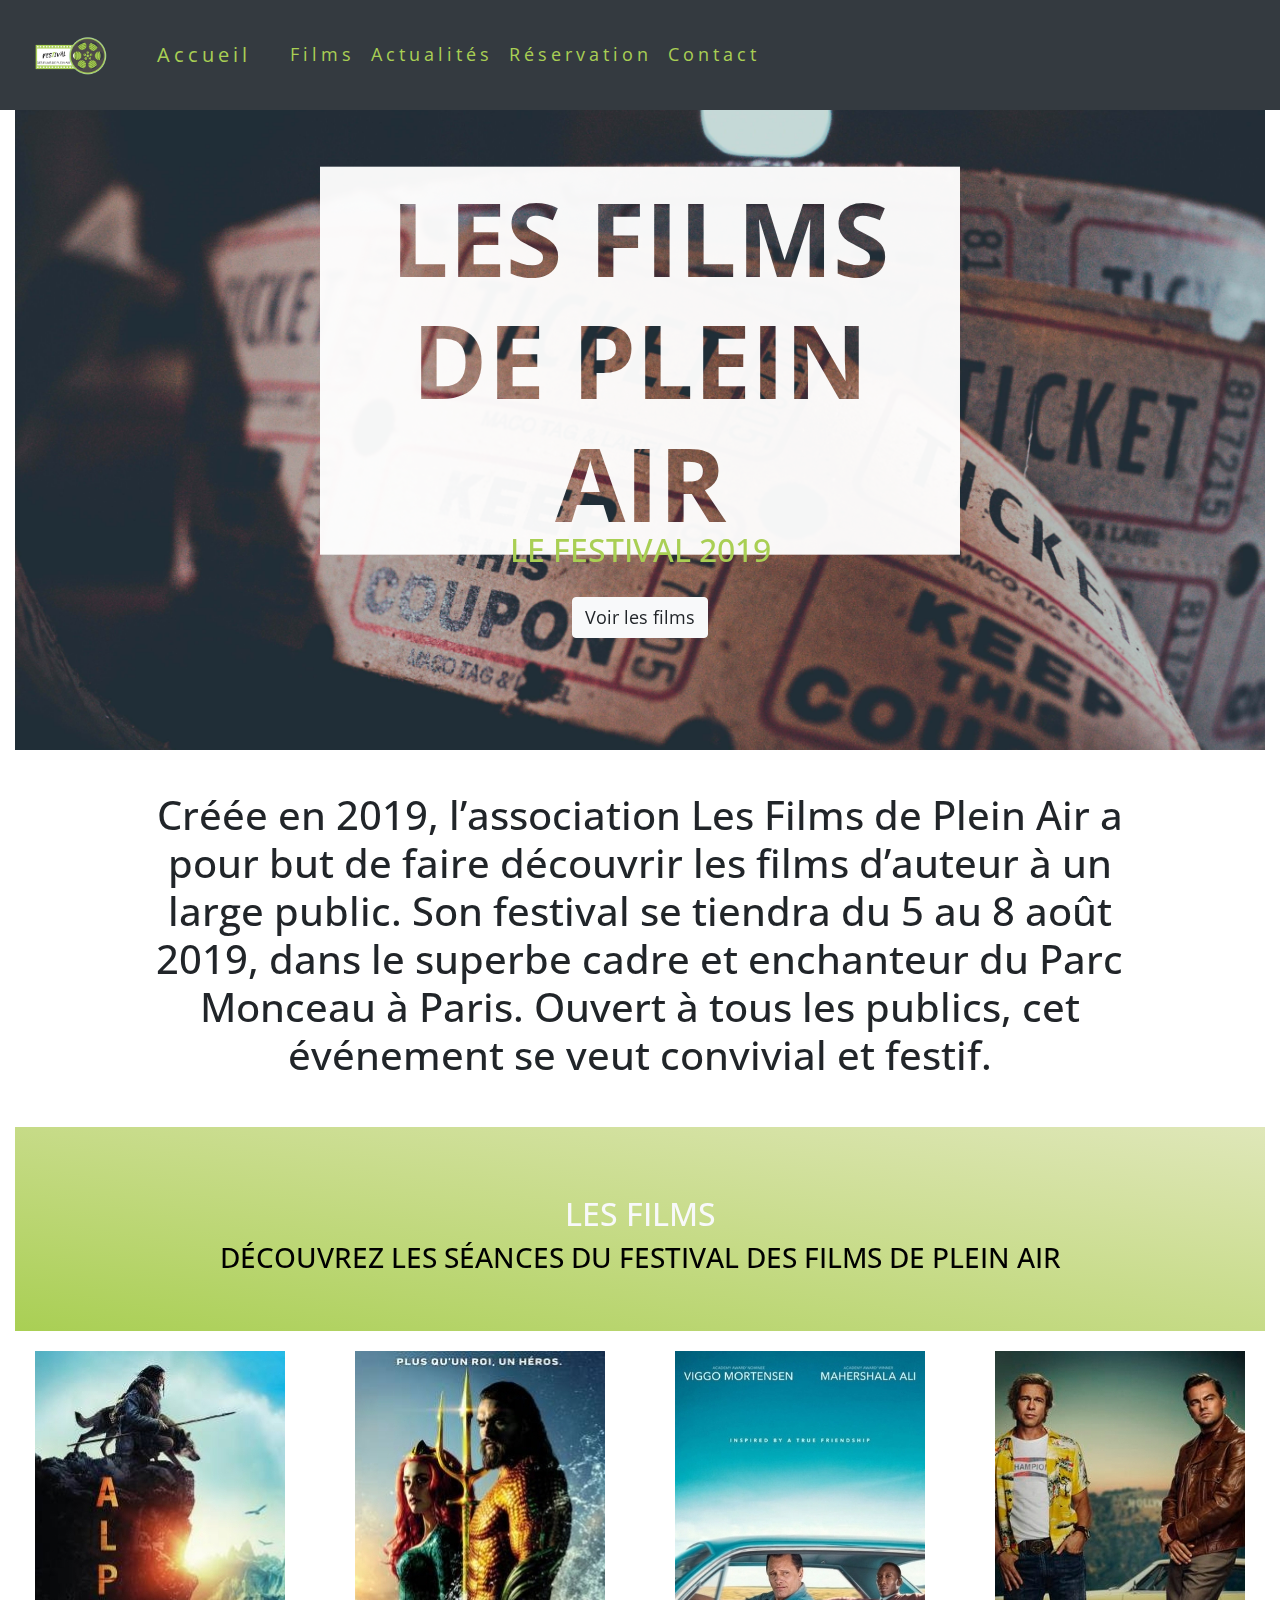
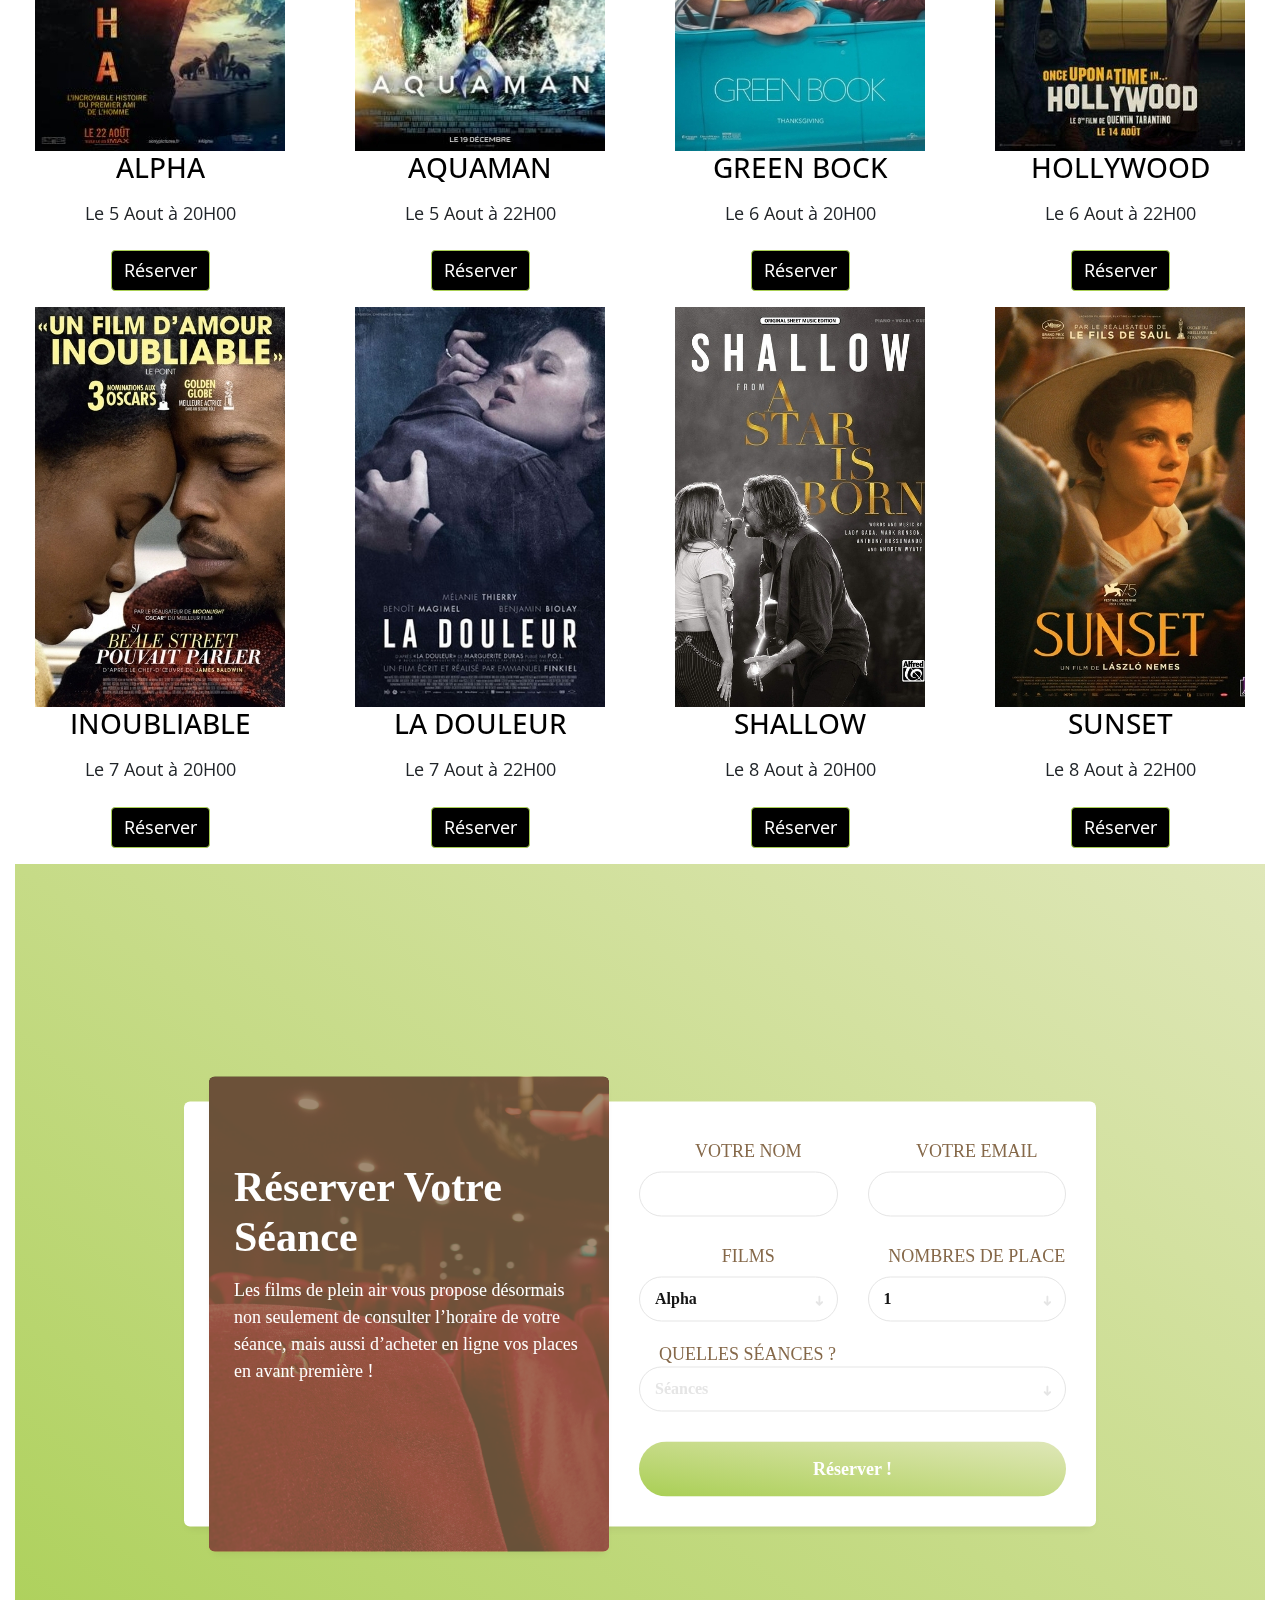
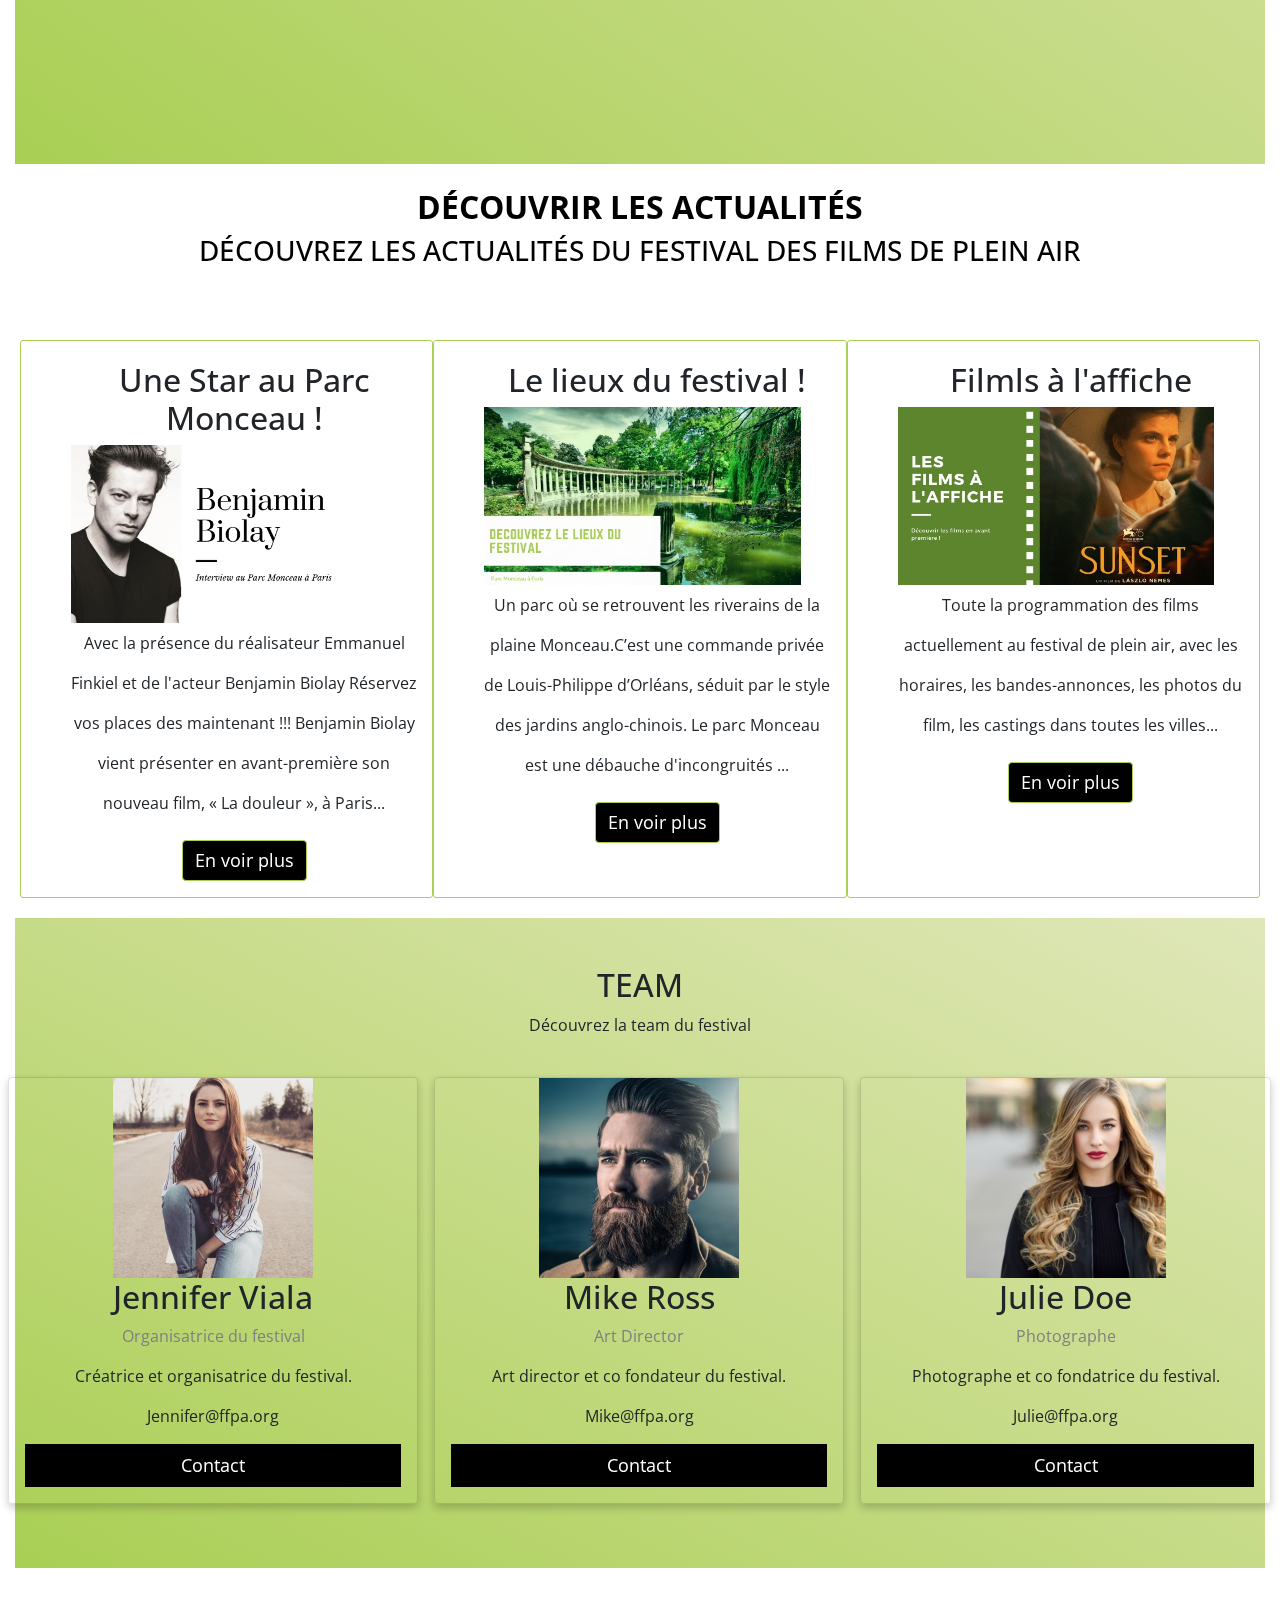
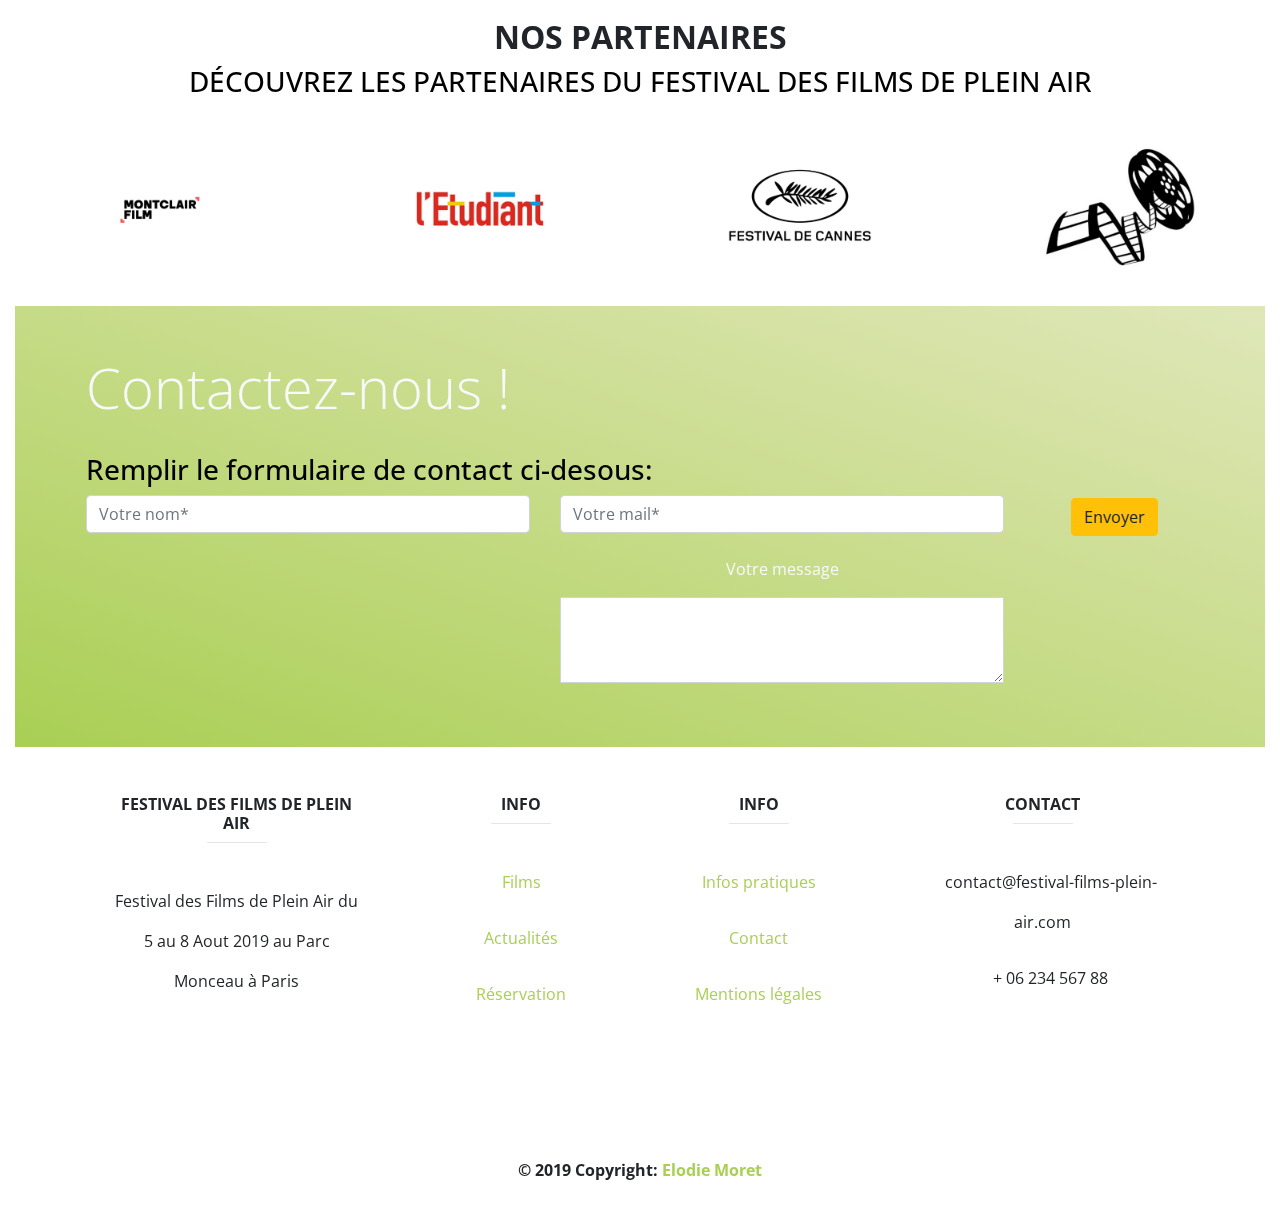
<file: index.html>
<!DOCTYPE html>
<html lang="fr">

<head>
  <meta charset="utf-8">
  <meta http-equiv="X-UA-Compatible" content="IE=edge">
  <meta name="viewport" content="width=device-width, initial-scale=1, shrink-to-fit=no">

  <!-- META REFERENCEMENT -->
  <meta name="title" content="Le Festival des Films de Plein air">
  <meta name="description" content="Du 5 au 8 août venez au Parc Monceau à Paris">
  <meta name="keywords" content="festival, film, festival plein air, association, parc monceau, festival paris">

  <link href="https://fonts.googleapis.com/css?family=Open+Sans%7CVast+Shadow" rel="stylesheet">
  <link rel="stylesheet" href="https://stackpath.bootstrapcdn.com/bootstrap/4.1.3/css/bootstrap.min.css"
    integrity="sha384-MCw98/SFnGE8fJT3GXwEOngsV7Zt27NXFoaoApmYm81iuXoPkFOJwJ8ERdknLPMO" crossorigin="anonymous">
  <link rel="stylesheet" href="https://use.fontawesome.com/releases/v5.8.1/css/all.css"
    integrity="sha384-50oBUHEmvpQ+1lW4y57PTFmhCaXp0ML5d60M1M7uH2+nqUivzIebhndOJK28anvf" crossorigin="anonymous">
  <title>Le Festival des Films de Plein Air</title>

  <!-- BOOTSTRAP CSS -->
  <link rel="stylesheet" href="https://stackpath.bootstrapcdn.com/bootstrap/4.3.1/css/bootstrap.min.css"
    integrity="sha384-ggOyR0iXCbMQv3Xipma34MD+dH/1fQ784/j6cY/iJTQUOhcWr7x9JvoRxT2MZw1T" crossorigin="anonymous">
  <link href="bootstrap/css/bootstrap.min.css" rel="stylesheet">

  <link rel="stylesheet" media="screen" type="text/css" href="css/style.css" />
</head>

<body>
  <div class="container-fluid">

    <!-- HEADER -->
    <header class="image-container">
      <nav class="navbar navbar-expand-sm bg-dark navbar-dark fixed-top">
        <!-- Brand/logo -->
        <a class="navbar-brand" href="index.html"> <img src="img/logofestival.png" alt="logo" style="width:80px;"> </a>
        <a class="navbar-brand" href="index.html" style="color: #a9cf54">Accueil</a>
        <button class="navbar-toggler" type="button" data-toggle="collapse" data-target="#collapsibleNavbar"> <span
            class="navbar-toggler-icon"></span> </button>
        <div class="collapse navbar-collapse" id="collapsibleNavbar">
          <ul class="navbar-nav">
            <li class="nav-item"> <a class="nav-link" href="films.html">Films</a> </li>
            <li class="nav-item"> <a class="nav-link" href="actualite.html">Actualités</a> </li>
            <li class="nav-item"> <a class="nav-link" href="reservation.html">Réservation</a> </li>
            <li class="nav-item"> <a class="nav-link" href="contact.html">Contact</a> </li>
          </ul>
          <ul class="nav navbar-nav flex-row justify-content-center flex-nowrap">
            <li class="nav-item"><a class="nav-link" href=""><i class="fab fa-facebook mr-1"></i></a></li>
            <li class="nav-item"><a class="nav-link" href=""><i class="fab fa-twitter"></i></a> </li>
          </ul>
        </div>
        <!-- collapse -->
      </nav>
      <!-- nav -->

      <div class="row" id="row1">
        <div class="col-lg-3"></div>
        <div class="col-lg-6 text-center">
          <h1 class="text">LES FILMS DE PLEIN AIR</h1>
        </div>
        <!-- col lg 6-->
      </div>
      <!-- row -->

      <div class="row" id="row2">
        <div class="col-lg-3"></div>
        <div class="col-lg-6 text-center">
          <h2>LE FESTIVAL 2019</h2>
          <a href="films.html" class="btn btn-light">Voir les films</a>
        </div>
        <!-- col lg 6 -->
      </div>
      <!-- row -->
    </header>

    <!-- SECTION 1 FILM-->
    <section>
      <div class="row">
        <div class="col-lg-1"></div>
        <div class="col-lg-offset-10 col-lg-1"></div>
      </div>
      <!-- row -->
      <div class="row">
        <div class="col-lg-1"></div>
        <div class="col-lg-10 text-center"><img src="img/ligne1.jpg" alt="ligne1">
          <h1>Créée en 2019, l’association Les Films de Plein Air a pour but de faire découvrir les films d’auteur à un
            large public. Son festival se tiendra du 5 au 8 août 2019, dans le superbe cadre et enchanteur du Parc
            Monceau à Paris. Ouvert à tous les publics, cet événement se veut convivial et festif.</h1>
          <img src="img/ligne1.jpg" alt="ligne1">
        </div>
        <!-- col lg 10-->
      </div>
      <!-- col lg 1-->
    </section>
    <!-- section -->

    <section class="py-5 bg-info">
      <div class="row text-light">
        <div class="col">
          <h2 class="text-center" id="films">LES FILMS</h2>
          <h3 class="text-center">DÉCOUVREZ LES SÉANCES DU FESTIVAL DES FILMS DE PLEIN AIR</h3>
        </div>
        <!-- col -->
      </div>
      <!-- row -->
    </section>
    <!-- section -->

    <section class="row">
      <div class="col-sm-6 col-md-3">
        <div class="thumbnail"> <img src="film/alpha.jpg" alt="film alpha"> </div>
        <!-- thunbmail -->

        <div class="caption">
          <h3>ALPHA</h3>
          <p>Le 5 Aout à 20H00</p>
          <p><a href="reservation.html" class="btn btn-primary" role="button">Réserver</a></p>
        </div>
        <!-- caption -->
      </div>
      <!-- col -->

      <div class="col-sm-6 col-md-3">
        <div class="thumbnail"> <img src="film/aquaman.jpg" alt="film aquaman"> </div>
        <!-- thunbmail -->

        <div class="caption">
          <h3>AQUAMAN</h3>
          <p>Le 5 Aout à 22H00</p>
          <p><a href="reservation.html" class="btn btn-primary" role="button">Réserver</a></p>
        </div>
        <!-- caption -->
      </div>
      <!-- col -->

      <div class="col-sm-6 col-md-3">
        <div class="thumbnail"> <img src="film/greenbock.jpg" alt="film greenbock"> </div>
        <!-- thunbmail -->

        <div class="caption">
          <h3>GREEN BOCK</h3>
          <p>Le 6 Aout à 20H00</p>
          <p><a href="reservation.html" class="btn btn-primary" role="button">Réserver</a></p>
        </div>
        <!-- caption -->
      </div>
      <!-- col -->

      <div class="col-sm-6 col-md-3">
        <div class="thumbnail"> <img src="film/hollywood.jpg" alt="film hollywood"> </div>
        <!-- thunbmail -->

        <div class="caption">
          <h3>HOLLYWOOD</h3>
          <p>Le 6 Aout à 22H00</p>
          <p><a href="reservation.html" class="btn btn-primary" role="button">Réserver</a></p>
        </div>
        <!-- caption -->
      </div>
      <!-- col -->

      <div class="col-sm-6 col-md-3">
        <div class="thumbnail"> <img src="film/inoubliable.jpg" alt="film inoubliable"> </div>
        <!-- thunbmail -->

        <div class="caption">
          <h3>INOUBLIABLE</h3>
          <p>Le 7 Aout à 20H00</p>
          <p><a href="reservation.html" class="btn btn-primary" role="button">Réserver</a></p>
        </div>
        <!-- caption -->
      </div>
      <!-- col -->

      <div class="col-sm-6 col-md-3">
        <div class="thumbnail"> <img src="film/ladouleur.jpg" alt="film ladouleur"> </div>
        <!-- thunbmail -->

        <div class="caption">
          <h3>LA DOULEUR</h3>
          <p>Le 7 Aout à 22H00</p>
          <p><a href="reservation.html" class="btn btn-primary" role="button">Réserver</a></p>
        </div>
        <!-- caption -->
      </div>
      <!-- col -->

      <div class="col-sm-6 col-md-3">
        <div class="thumbnail"> <img src="film/shallow.jpg" alt="film shallow"> </div>
        <!-- thunbmail -->

        <div class="caption">
          <h3>SHALLOW</h3>
          <p>Le 8 Aout à 20H00</p>
          <p><a href="reservation.html" class="btn btn-primary" role="button">Réserver</a></p>
        </div>
        <!-- caption -->
      </div>
      <!-- col -->

      <div class="col-sm-6 col-md-3">
        <div class="thumbnail"> <img src="film/sunset.jpg" alt="film sunset"> </div>
        <!-- thunbmail -->

        <div class="caption">
          <h3>SUNSET</h3>
          <p>Le 8 Aout à 22H00</p>
          <p><a href="reservation.html" class="btn btn-primary" role="button">Réserver</a></p>
        </div>
        <!-- caption -->
      </div>
      <!-- col -->
    </section>
    <!-- section -->

    <!-- SECTION 2 FORMULAIRE RESERVATION -->

    <div id="booking" class="section">
      <div class="section-center">
        <div class="container">
          <div class="row">
            <div class="booking-form">
              <div class="booking-bg">
                <div class="form-header">
                  <h2>Réserver votre séance</h2>
                  <p>Les films de plein air vous propose désormais non seulement de consulter l’horaire de votre séance,
                    mais aussi d’acheter en ligne vos places en avant première !</p>
                </div>
                <!-- form -->
              </div>
              <!-- booking -->
              <form>
                <div class="row">
                  <div class="col-md-6">
                    <div class="form-group"> <span class="form-label">Votre Nom</span>
                      <input type="text" id="name" name="name" class="form-control">
                    </div>
                    <!-- form -->
                  </div>
                  <!-- col -->

                  <div class="col-md-6">
                    <div class="form-group"> <span class="form-label">Votre Email</span>
                      <input type="text" id="email" name="email" class="form-control">
                    </div>
                    <!-- form -->
                  </div>
                  <!-- col -->
                </div>
                <!-- row -->

                <div class="row">
                  <div class="col-md-6">
                    <div class="form-group"> <span class="form-label">Films</span>
                      <select class="form-control">
                        <option>Alpha</option>
                        <option>Aquaman</option>
                        <option>Green Bock</option>
                        <option>Hollywood</option>
                        <option>Inoubliable</option>
                        <option>La douyleur</option>
                        <option>Shallow</option>
                        <option>Sunset</option>
                      </select>
                      <!-- select -->
                      <span class="select-arrow"></span> </div>
                    <!-- form -->
                  </div>
                  <!-- col -->

                  <div class="col-md-6">
                    <div class="form-group"> <span class="form-label">Nombres de place</span>
                      <select class="form-control">
                        <option>1</option>
                        <option>2</option>
                        <option>3</option>
                        <option>4</option>
                        <option>5</option>
                        <option>6</option>
                        <option>7</option>
                        <option>8</option>
                        <option>9</option>
                        <option>10</option>
                      </select>
                      <!-- select -->
                      <span class="select-arrow"></span> </div>
                    <!-- form -->
                  </div>
                  <!-- col -->
                </div>
                <!-- row -->

                <div class="form-group"> <span class="form-label">Quelles séances ?</span>
                  <select class="form-control" required>
                    <option value="" selected hidden>Séances</option>
                    <option>Le 5 Aout à 20H00</option>
                    <option>Le 5 Aout à 22H00</option>
                    <option>Le 6 Aout à 20H00</option>
                    <option>Le 6 Aout à 22H00</option>
                    <option>Le 7 Aout à 20H00</option>
                    <option>Le 7 Aout à 22H00</option>
                    <option>Le 8 Aout à 20H00</option>
                    <option>Le 8 Aout à 22H00</option>
                  </select>
                  <!-- select -->
                  <span class="select-arrow"></span> </div>
                <!-- form -->
                <div class="form-btn">
                  <button class="submit-btn">Réserver !</button>
                </div>
                <!-- form -->
              </form>
              <!-- form -->
            </div>
            <!-- booking -->
          </div>
          <!-- row -->
        </div>
        <!-- container -->
      </div>
      <!-- section center -->
    </div>
    <!-- section -->

    <!-- SECTION 3 ACTUALITES -->

    <section class="py-4">
      <div class="row text-light">
        <div class="col">
          <h2 class="text-center" id="actu"><strong>DÉCOUVRIR LES ACTUALITÉS</strong></h2>
          <h3 class="text-center">DÉCOUVREZ LES ACTUALITÉS DU FESTIVAL DES FILMS DE PLEIN AIR</h3>
        </div>
        <!-- col -->
      </div>
      <!-- row -->
    </section>
    <!-- section -->

    <section>
      <div id="actualites" class="row text-center">
        <div class="col-lg-4">
          <h2 class="text-center">Une Star au Parc Monceau !</h2>
          <img src="img/benji2.jpg" alt="festival">
          <p>Avec la présence du réalisateur Emmanuel Finkiel et de l'acteur Benjamin Biolay Réservez vos places des
            maintenant !!! Benjamin Biolay vient présenter en avant-première son nouveau film, « La douleur », à
            Paris...</p>
          <p><a href="actualite.html" class="btn btn-primary" role="button">En voir plus</a></p>
        </div>
        <!-- col -->

        <div class="col-lg-4">
          <h2 class="text-center">Le lieux du festival !</h2>
          <img src="img/lieux.jpg" alt="festival">
          <p>Un parc où se retrouvent les riverains de la plaine Monceau.C’est une commande privée de Louis-Philippe
            d’Orléans, séduit par le style des jardins anglo-chinois. Le parc Monceau est une débauche d'incongruités
            ... </p>
          <p><a href="actualite.html" class="btn btn-primary" role="button">En voir plus</a></p>
        </div>
        <!-- col -->

        <div class="col-lg-4">
          <h2 class="text-center">Filmls à l'affiche</h2>
          <img src="img/films2.jpg" alt="festival">
          <p>Toute la programmation des films actuellement au festival de plein air, avec les horaires, les
            bandes-annonces, les photos du film, les castings dans toutes les villes...</p>
          <p><a href="actualite.html" class="btn btn-primary" role="button">En voir plus</a></p>
        </div>
        <!-- col -->
      </div>
      <!-- row -->
    </section>
    <!-- section -->

    <!-- SECTION 4 TEAM -->

    <section class="py-5 bg-info" id="team">
      <div class="row">
        <div class="col text-center">
          <h2>TEAM</h2>
          <p>Découvrez la team du festival</p>
          <br>
          <div class="row">
            <div class="column">
              <div class="card"> <img src="img/girl01.jpg" alt="Jane" width="200" height="200">
                <div class="container">
                  <h2>Jennifer Viala</h2>
                  <p class="title">Organisatrice du festival</p>
                  <p>Créatrice et organisatrice du festival.</p>
                  <p>Jennifer@ffpa.org</p>
                  <p><a href="contact.html" class="button" role="button">Contact</a></p>
                </div>
                <!-- container -->
              </div>
              <!-- card -->
            </div>
            <!-- column -->

            <div class="column">
              <div class="card"> <img src="img/men01.jpg" alt="Mike" width="200" height="200">
                <div class="container">
                  <h2>Mike Ross</h2>
                  <p class="title">Art Director</p>
                  <p>Art director et co fondateur du festival.</p>
                  <p>Mike@ffpa.org</p>
                  <p><a href="contact.html" class="button" role="button">Contact</a></p>
                </div>
                <!-- container -->
              </div>
              <!-- card -->
            </div>
            <!-- column -->

            <div class="column">
              <div class="card"> <img src="img/girl02.jpg" alt="John" width="200" height="200">
                <div class="container">
                  <h2>Julie Doe</h2>
                  <p class="title">Photographe</p>
                  <p>Photographe et co fondatrice du festival.</p>
                  <p>Julie@ffpa.org</p>
                  <p><a href="contact.html" class="button" role="button">Contact</a></p>
                </div>
                <!-- container -->
              </div>
              <!-- card -->
            </div>
            <!-- column -->
          </div>
          <!-- row -->
        </div>
        <!-- row -->
      </div>
    </section>
    <!-- section -->

    <!-- SECTION 5 PARTENAIRE -->

    <section>
      <div class="row" id="logopartenaire">
        <div class="col">
          <h2 class="text-center"><strong>NOS PARTENAIRES</strong></h2>
          <h3 class="text-center">DÉCOUVREZ LES PARTENAIRES DU FESTIVAL DES FILMS DE PLEIN AIR</h3>
        </div>
        <!-- col -->
      </div>
      <!-- row -->
    </section>
    <!-- section -->

    <section class="row">
      <div class="col-lg-3 col-sm-3 col-xs-2"><img src="img/logo01.jpg" width="200" height="200" alt="logo01"></div>
      <div class="col-lg-3 col-sm-3 col-xs-2"><img src="img/logo02.jpg" width="200" height="200" alt="logo02"></div>
      <div class="col-lg-3 col-sm-3 col-xs-2"><img src="img/logo03.jpg" width="200" height="200" alt="logo03"></div>
      <div class="col-lg-3 col-sm-3 col-xs-2"><img src="img/logo04.jpg" width="200" height="200" alt="logo04"></div>
    </section>
    <!-- section -->

    <!-- SECTION 6 CONTACT -->

    <section class="py-5 bg-info" id="contact">
      <div class="container">
        <div class="row text-light">
          <div class="col">
            <h2 class="display-4 animated fadeInDown pb-4"><i class="far fa-bell text-warning" id="contact1"></i>
              Contactez-nous !</h2>
            <h3>Remplir le formulaire de contact ci-desous:</h3>
            <form class="form" role="form">
              <div class="row">
                <div class="col-xs-12 col-sm-12 col-md-5 col-lg-5 col-xl-5">
                  <div class="form-group">
                    <label class="sr-only" for="formGroupExampleInput">Votre nom*</label>
                    <input type="text" class="form-control animated fadeIn" id="formGroupExampleInput"
                      placeholder="Votre nom*">
                  </div>
                  <!-- form group -->

                </div>
                <!-- e col-xs-12 col-sm-12 col-md-5 col-lg-5 col-xl-5-->

                <div class="col-xs-12 col-sm-12 col-md-5 col-lg-5 col-xl-5">
                  <div class="form-group">
                    <label class="sr-only" for="exampleInputEmail2">Votre mail*</label>
                    <input type="email" class="form-control animated fadeIn" id="exampleInputEmail2"
                      placeholder="Votre mail*">
                  </div>

                  <!-- form group -->
                  <div class="form-group">
                    <label for="exampleFormControlTextarea4">Votre message</label>
                    <textarea class="form-control rounded-0" id="exampleFormControlTextarea2" rows="3"></textarea>
                  </div>

                </div>
                <!-- e col-xs-12 col-sm-12 col-md-5 col-lg-5 col-xl-5 -->

                <div class="col-xs-12 col-sm-12 col-md-2 col-lg-2 col-xl-2"> <a
                    class="btn btn-warning btn-xs animated bounceInDown" href="#"><i
                      class="far fa-envelope text-dark"></i> Envoyer</a> </div>
                <!-- e col-xs-12 col-sm-12 col-md-2 col-lg-2 col-xl-2 -->

              </div>
              <!-- row -->
            </form>
            <!-- form  -->
          </div>
          <!-- col -->
        </div>
        <!-- row -->
      </div>
      <!-- container -->
    </section>
    <!-- section -->

    <!-- FOOTER-->

    <footer class="page-footer font-small unique-color-dark">
      <!-- Footer Links -->
      <div class="container text-center text-md-left mt-5">

        <!-- Grid row -->
        <div class="row mt-3">

          <!-- Grid column -->
          <div class="col-md-3 col-lg-4 col-xl-3 mx-auto mb-4">

            <!-- Content -->
            <h6 class="text-uppercase font-weight-bold">Festival des Films de Plein Air</h6>
            <hr class="deep-purple accent-2 mb-4 mt-0 d-inline-block mx-auto" style="width: 60px;">
            <p>Festival des Films de Plein Air du 5 au 8 Aout 2019 au Parc Monceau à Paris</p>
          </div>
          <!-- Grid column -->

          <!-- Grid column -->
          <div class="col-md-2 col-lg-2 col-xl-2 mx-auto mb-4">

            <!-- Links -->
            <h6 class="text-uppercase font-weight-bold">Info</h6>
            <hr class="deep-purple accent-2 mb-4 mt-0 d-inline-block mx-auto" style="width: 60px;">
            <p> <a class="linkfooter" style="color: #a9cf54" href="films.html">Films</a> </p>
            <p> <a class="linkfooter" style="color: #a9cf54" href="actualite.html">Actualités</a> </p>
            <p> <a class="linkfooter" style="color: #a9cf54" href="reservation.html">Réservation</a> </p>
          </div>
          <!-- Grid column -->

          <!-- Grid column -->
          <div class="col-md-3 col-lg-2 col-xl-2 mx-auto mb-4">

            <!-- Links -->
            <h6 class="text-uppercase font-weight-bold">Info</h6>
            <hr class="deep-purple accent-2 mb-4 mt-0 d-inline-block mx-auto" style="width: 60px;">
            <p> <a class="linkfooter" style="color: #a9cf54" href="infopratiques.html">Infos pratiques</a> </p>
            <p> <a class="linkfooter" style="color: #a9cf54" href="contact.html">Contact</a> </p>
            <p> <a class="linkfooter" style="color: #a9cf54" href="mentionlegales.html">Mentions légales</a> </p>
          </div>
          <!-- Grid column -->

          <!-- Grid column -->
          <div class="col-md-4 col-lg-3 col-xl-3 mx-auto mb-md-0 mb-4">

            <!-- Links -->
            <h6 class="text-uppercase font-weight-bold">Contact</h6>
            <hr class="deep-purple accent-2 mb-4 mt-0 d-inline-block mx-auto" style="width: 60px;">
            <p> <i class="fas fa-envelope mr-3"></i> contact@festival-films-plein-air.com</p>
            <p> <i class="fas fa-phone mr-3"></i> + 06 234 567 88</p>
          </div>
          <!-- Grid column -->
        </div>
        <!-- Grid row -->
      </div>
    </footer>
    <!-- Footer Links -->

    <footer class="page-footer font-small special-color-dark pt-4">
      <!-- Footer Elements -->
      <div class="container">
        <!-- Social buttons -->
        <ul class="list-unstyled list-inline text-center" style="font-size: 30px;">
          <li class="list-inline-item"> <a class="btn-floating btn-fb mx-1"> <i class="fab fa-facebook-f"> </i> </a>
          </li>
          <li class="list-inline-item"> <a class="btn-floating btn-tw mx-1"> <i class="fab fa-twitter"> </i> </a> </li>
          <li class="list-inline-item"> <a class="btn-floating btn-gplus mx-1"> <i class="fab fa-google-plus-g"> </i>
            </a> </li>
          <li class="list-inline-item"> <a class="btn-floating btn-li mx-1"> <i class="fab fa-linkedin-in"> </i> </a>
          </li>
          <li class="list-inline-item"> <a class="btn-floating btn-dribbble mx-1"> <i class="fab fa-dribbble"> </i> </a>
          </li>
        </ul>
        <!-- ul -->
      </div>
      <!-- container -->

      <!-- Copyright -->
      <div class="footer-copyright text-center py-3"><strong>© 2019 Copyright:</strong> <a class="linkfooter"
          style="color: #a9cf54" href="#"> <strong>Elodie Moret</strong></a> </div>
      <!-- footercopy -->
    </footer>
    <!-- Footer -->

    <!-- jQuery first, then Popper.js, then Bootstrap JS -->
    <script src="https://code.jquery.com/jquery-3.3.1.slim.min.js"
      integrity="sha384-q8i/X+965DzO0rT7abK41JStQIAqVgRVzpbzo5smXKp4YfRvH+8abtTE1Pi6jizo" crossorigin="anonymous">
    </script>
    <script src="https://cdnjs.cloudflare.com/ajax/libs/popper.js/1.14.7/umd/popper.min.js"
      integrity="sha384-UO2eT0CpHqdSJQ6hJty5KVphtPhzWj9WO1clHTMGa3JDZwrnQq4sF86dIHNDz0W1" crossorigin="anonymous">
    </script>
    <script src="https://stackpath.bootstrapcdn.com/bootstrap/4.3.1/js/bootstrap.min.js"
      integrity="sha384-JjSmVgyd0p3pXB1rRibZUAYoIIy6OrQ6VrjIEaFf/nJGzIxFDsf4x0xIM+B07jRM" crossorigin="anonymous">
    </script>
</body>

</html>
</file>
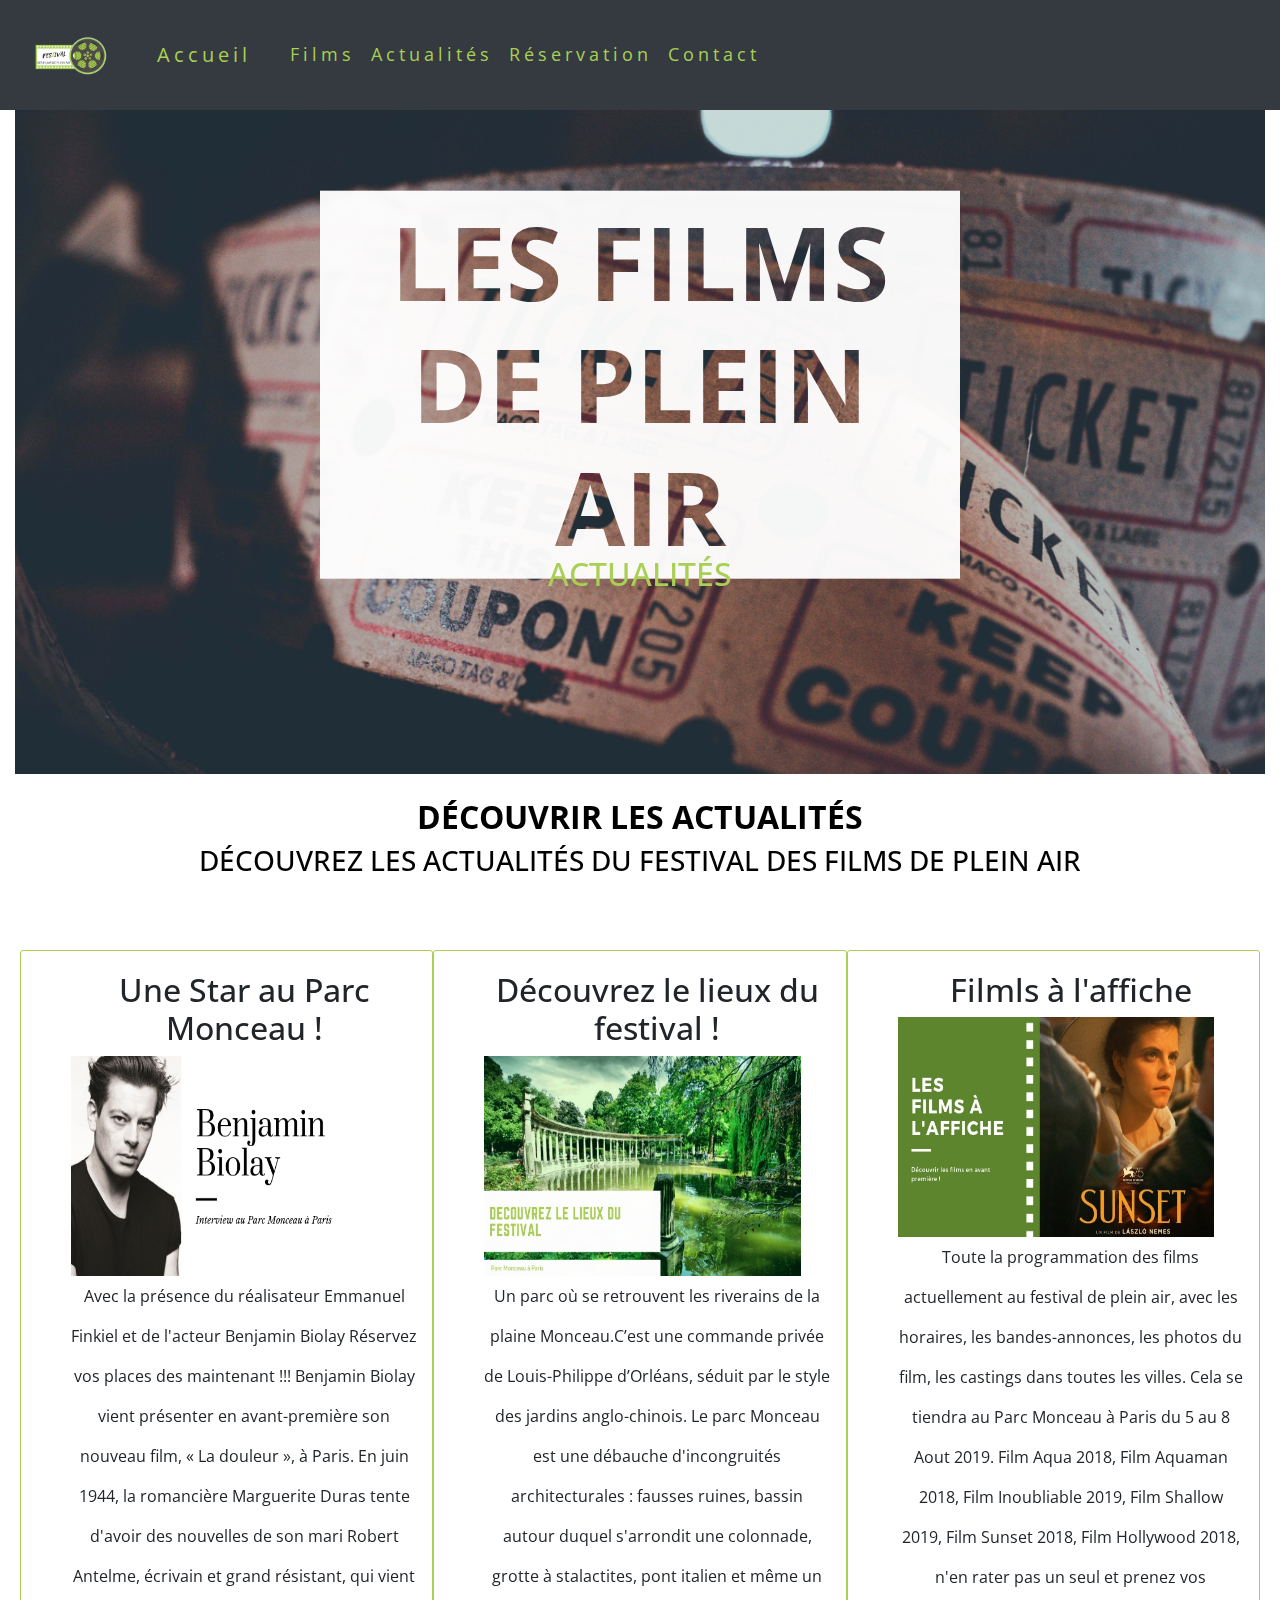
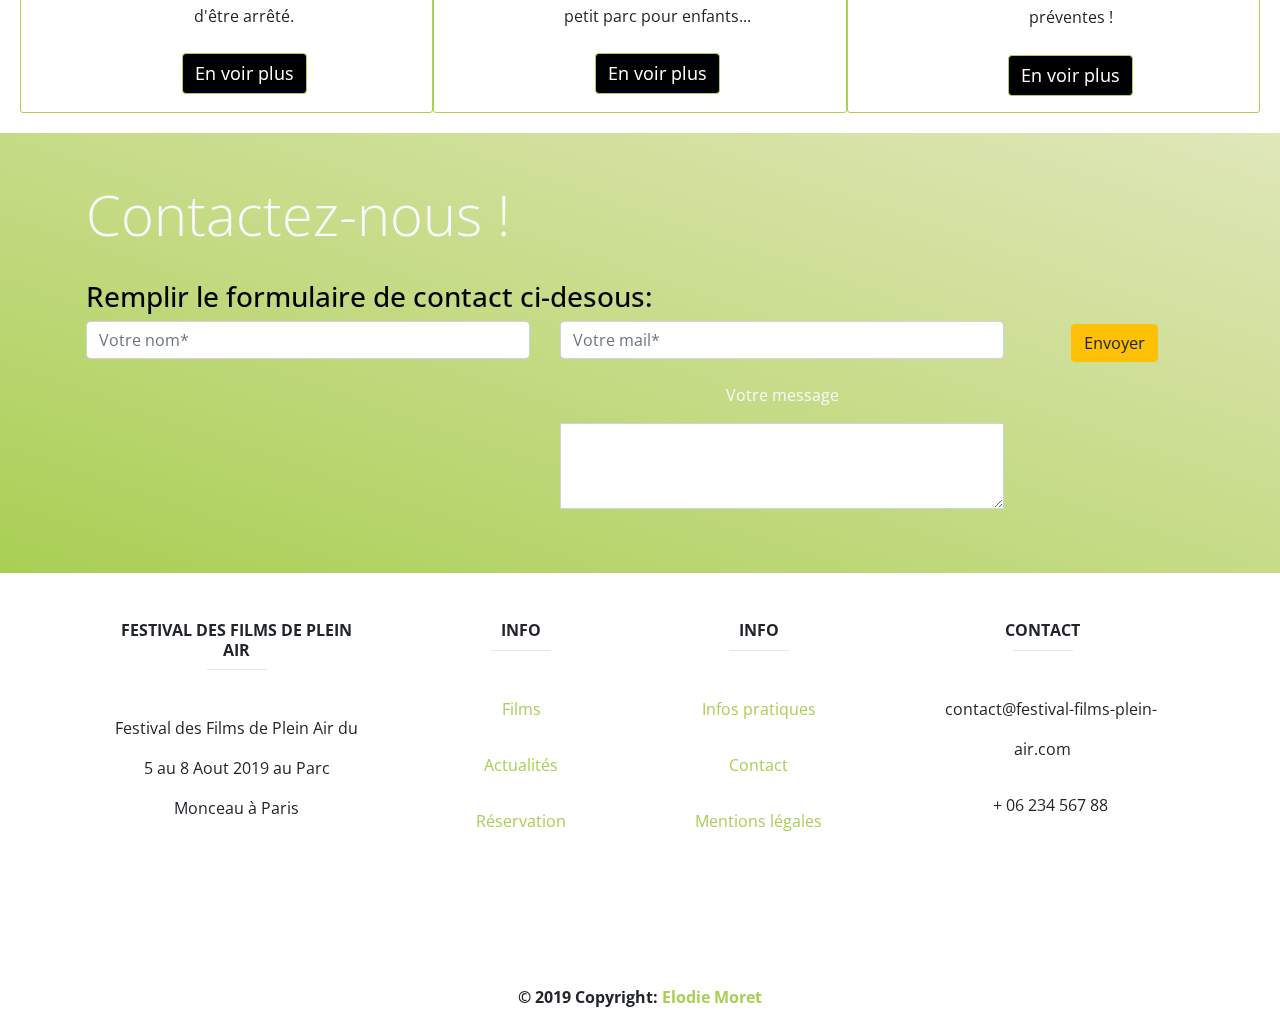
<file: actualite.html>
<!DOCTYPE html>

<html>
   
<head>
<meta charset="utf-8">
<meta http-equiv="X-UA-Compatible" content="IE=edge">
<meta name="viewport" content="width=device-width, initial-scale=1, shrink-to-fit=no">

<!-- META REFERENCEMENT
      ================================================== -->
<meta name="title" content="Le Festival des Films de Plein air">
<meta name="description" content="Du 5 au 8 août venez au Parc Monceau à Paris">
<meta name="keywords" content="festival, film, festival plein air, association, parc monceau, festival paris">
<link href="https://fonts.googleapis.com/css?family=Open+Sans%7CVast+Shadow" rel="stylesheet">
<link rel="stylesheet" type="text/css" href="css/style.css">
<link rel="stylesheet" href="https://stackpath.bootstrapcdn.com/bootstrap/4.1.3/css/bootstrap.min.css" integrity="sha384-MCw98/SFnGE8fJT3GXwEOngsV7Zt27NXFoaoApmYm81iuXoPkFOJwJ8ERdknLPMO" crossorigin="anonymous">
<link rel="stylesheet" href="https://use.fontawesome.com/releases/v5.8.1/css/all.css" integrity="sha384-50oBUHEmvpQ+1lW4y57PTFmhCaXp0ML5d60M1M7uH2+nqUivzIebhndOJK28anvf" crossorigin="anonymous">
<title>Le Festival des Films de Plein Air</title>

<!-- BOOTSTRAP CSS
      ================================================== -->
<link rel="stylesheet" href="https://stackpath.bootstrapcdn.com/bootstrap/4.3.1/css/bootstrap.min.css" integrity="sha384-ggOyR0iXCbMQv3Xipma34MD+dH/1fQ784/j6cY/iJTQUOhcWr7x9JvoRxT2MZw1T" crossorigin="anonymous">
<link href="bootstrap/css/bootstrap.min.css" rel="stylesheet">
<link REL="stylesheet" media="screen" type="text/css" href="css/style.css"/>
</head>
<body>
<div class="container-fluid">

<!-- HEADER
      ================================================== -->
<header class="image-container">
  <nav class="navbar navbar-expand-sm bg-dark navbar-dark fixed-top"> 
    <!-- Brand/logo --> 
    <a class="navbar-brand" href="index.html"> <img src="img/logofestival.png" alt="logo" style="width:80px;"> </a> <a class="navbar-brand" href="index.html">Accueil</a>
    <button class="navbar-toggler" type="button" data-toggle="collapse" data-target="#collapsibleNavbar"> <span class="navbar-toggler-icon"></span> </button>
    <div class="collapse navbar-collapse" id="collapsibleNavbar">
      <ul class="navbar-nav">
        <li class="nav-item"> <a class="nav-link" href="films.html">Films</a> </li>
        <li class="nav-item"> <a class="nav-link" href="actualite.html">Actualités</a> </li>
        <li class="nav-item"> <a class="nav-link" href="reservation.html">Réservation</a> </li>
        <li class="nav-item"> <a class="nav-link" href="contact.html">Contact</a> </li>
      </ul>
      <ul class="nav navbar-nav flex-row justify-content-center flex-nowrap">
        <li class="nav-item"><a class="nav-link" href=""><i class="fab fa-facebook mr-1"></i></a></li>
        <li class="nav-item"><a class="nav-link" href=""><i class="fab fa-twitter"></i></a> </li>
      </ul>
    </div>
    <!-- collapse --> 
  </nav>
  <!-- nav -->
  
  <div class="row" id="row1">
    <div class="col-lg-3"></div>
    <div class="col-lg-6 text-center">
      <h1 class="text">LES FILMS DE PLEIN AIR</h1>
    </div>
    <!-- col lg 6--> 
  </div>
  <!-- row -->
  
  <div class="row" id="row1">
    <div class="col-lg-3"></div>
    <div class="col-lg-6 text-center">
      <h2 style="color: #a9cf54">ACTUALITÉS</h2>
    </div>
    <!-- col lg 6 --> 
  </div>
  <!-- row --> 
</header>

<!-- SECTION 3 ACTUALITES
      ================================================== -->

<section class="py-4">
  <div class="row text-light">
    <div class="col">
      <h2 class="text-center" id="actu"><strong>DÉCOUVRIR LES ACTUALITÉS</strong></h2>
      <h3 class="text-center">DÉCOUVREZ LES ACTUALITÉS DU FESTIVAL DES FILMS DE PLEIN AIR</h3>
    </div>
    <!-- col --> 
  </div>
  <!-- row --> 
</section>
<!-- section -->

<section>
  <div id="actualites" class="row text-center">
    <div class="col-lg-4">
      <h2 class="text-center">Une Star au Parc Monceau !</h2>
      <img  src="img/benji2.jpg" alt="festival" width="400" height="220">
      <p>Avec la présence du réalisateur Emmanuel Finkiel et de l'acteur Benjamin Biolay Réservez vos places des maintenant !!! Benjamin Biolay vient présenter en avant-première son nouveau film, « La douleur », à Paris. En juin 1944, la romancière Marguerite Duras tente d'avoir des nouvelles de son mari Robert Antelme, écrivain et grand résistant, qui vient d'être arrêté.</p>
      <p><a href="#" class="btn btn-primary" role="button">En voir plus</a></p>
    </div>
    <!-- col -->
    
    <div class="col-lg-4">
      <h2 class="text-center">Découvrez le lieux du festival !</h2>
      <img  src="img/lieux.jpg" alt="festival" width="400" height="220">
      <p>Un parc où se retrouvent les riverains de la plaine Monceau.C’est une commande privée de Louis-Philippe d’Orléans, séduit par le style des jardins anglo-chinois. Le parc Monceau est une débauche d'incongruités architecturales : fausses ruines, bassin autour duquel s'arrondit une colonnade, grotte à stalactites, pont italien et même un petit parc pour enfants... </p>
      <p><a href="#" class="btn btn-primary" role="button">En voir plus</a></p>
    </div>
    <!-- col -->
    
    <div class="col-lg-4">
      <h2 class="text-center">Filmls à l'affiche</h2>
      <img  src="img/films2.jpg" alt="festival" width="400" height="220">
      <p>Toute la programmation des films actuellement au festival de plein air, avec les horaires, les bandes-annonces, les photos du film, les castings dans toutes les villes. Cela se tiendra au Parc Monceau à Paris du 5 au 8 Aout 2019. Film Aqua 2018, Film Aquaman 2018, Film Inoubliable 2019, Film Shallow 2019, Film Sunset 2018, Film Hollywood 2018, n'en rater pas un seul et prenez vos préventes !</p>
      <p><a href="#" class="btn btn-primary" role="button">En voir plus</a></p>
    </div>
    <!-- col --> 
  </div>
  <!-- col -->
  </div>
  <!-- row --> 
</section>
<!-- section --> 

<!-- SECTION 6 CONTACT
      ================================================== -->

<section class="py-5 bg-info" id="contact">
  <div class="container">
    <div class="row text-light">
      <div class="col">
        <h2 class="display-4 animated fadeInDown pb-4"><i class="far fa-bell text-warning" id="contact1"></i> Contactez-nous !</h2>
        <h3>Remplir le formulaire de contact ci-desous:</h3>
        <form class="form" role="form">
          <div class="row">
            <div class="col-xs-12 col-sm-12 col-md-5 col-lg-5 col-xl-5">
              <div class="form-group">
                <label class="sr-only" for="formGroupExampleInput">Votre nom*</label>
                <input type="text" class="form-control animated fadeIn" id="formGroupExampleInput" placeholder="Votre nom*">
              </div>
              <!-- form group --> 
              
            </div>
            <!-- e col-xs-12 col-sm-12 col-md-5 col-lg-5 col-xl-5-->
            
            <div class="col-xs-12 col-sm-12 col-md-5 col-lg-5 col-xl-5">
              <div class="form-group">
                <label class="sr-only" for="exampleInputEmail2">Votre mail*</label>
                <input type="email" class="form-control animated fadeIn" id="exampleInputEmail2" placeholder="Votre mail*">
              </div>
              
              <!-- form group --> 
              <div class="form-group">
                <label for="exampleFormControlTextarea4">Votre message</label>
                <textarea class="form-control rounded-0" id="exampleFormControlTextarea2" rows="3"></textarea>
              </div>

            </div>
            <!-- e col-xs-12 col-sm-12 col-md-5 col-lg-5 col-xl-5 -->
            
            <div class="col-xs-12 col-sm-12 col-md-2 col-lg-2 col-xl-2"> <a class="btn btn-warning btn-xs animated bounceInDown" href="#"><i class="far fa-envelope text-dark"></i> Envoyer</a> </div>
            <!-- e col-xs-12 col-sm-12 col-md-2 col-lg-2 col-xl-2 --> 
            
          </div>
          <!-- row -->
        </form>
        <!-- form  --> 
      </div>
      <!-- col --> 
    </div>
    <!-- row --> 
  </div>
  <!-- container --> 
</section>
<!-- section --> 

<!-- FOOTER
      ================================================== -->

<footer class="page-footer font-small unique-color-dark">
<!-- Footer Links -->
<div class="container text-center text-md-left mt-5"> 
  
  <!-- Grid row -->
  <div class="row mt-3"> 
    
    <!-- Grid column -->
    <div class="col-md-3 col-lg-4 col-xl-3 mx-auto mb-4"> 
      
      <!-- Content -->
      <h6 class="text-uppercase font-weight-bold">Festival des Films de Plein Air</h6>
      <hr class="deep-purple accent-2 mb-4 mt-0 d-inline-block mx-auto" style="width: 60px;">
      <p>Festival des Films de Plein Air du 5 au 8 Aout 2019 au Parc Monceau à Paris</p>
    </div>
    <!-- Grid column --> 
    
    <!-- Grid column -->
    <div class="col-md-2 col-lg-2 col-xl-2 mx-auto mb-4"> 
      
      <!-- Links -->
      <h6 class="text-uppercase font-weight-bold">Info</h6>
      <hr class="deep-purple accent-2 mb-4 mt-0 d-inline-block mx-auto" style="width: 60px;">
      <p> <a class="linkfooter" style="color: #a9cf54" href="films.html">Films</a> </p>
      <p> <a class="linkfooter" style="color: #a9cf54" href="actualite.html">Actualités</a> </p>
      <p> <a class="linkfooter" style="color: #a9cf54" href="reservation.html">Réservation</a> </p>
    </div>
    <!-- Grid column --> 
    
    <!-- Grid column -->
    <div class="col-md-3 col-lg-2 col-xl-2 mx-auto mb-4"> 
      
      <!-- Links -->
      <h6 class="text-uppercase font-weight-bold">Info</h6>
      <hr class="deep-purple accent-2 mb-4 mt-0 d-inline-block mx-auto" style="width: 60px;">
      <p> <a class="linkfooter" style="color: #a9cf54" href="infopratiques.html">Infos pratiques</a> </p>
      <p> <a class="linkfooter" style="color: #a9cf54" href="contact.html">Contact</a> </p>
      <p> <a class="linkfooter" style="color: #a9cf54" href="mentionlegales.html">Mentions légales</a> </p>
    </div>
    <!-- Grid column --> 
    
    <!-- Grid column -->
    <div class="col-md-4 col-lg-3 col-xl-3 mx-auto mb-md-0 mb-4"> 
      
      <!-- Links -->
      <h6 class="text-uppercase font-weight-bold">Contact</h6>
      <hr class="deep-purple accent-2 mb-4 mt-0 d-inline-block mx-auto" style="width: 60px;">
      <p> <i class="fas fa-envelope mr-3"></i> contact@festival-films-plein-air.com</p>
      <p> <i class="fas fa-phone mr-3"></i> + 06 234 567 88</p>
    </div>
    <!-- Grid column --> 
  </div>
  <!-- Grid row --> 
</div>
<!-- Footer Links -->

<footer class="page-footer font-small special-color-dark pt-4"> 
  <!-- Footer Elements -->
  <div class="container"> 
    <!-- Social buttons -->
    <ul class="list-unstyled list-inline text-center" style="font-size: 30px;">
      <li class="list-inline-item"> <a class="btn-floating btn-fb mx-1"> <i class="fab fa-facebook-f"> </i> </a> </li>
      <li class="list-inline-item"> <a class="btn-floating btn-tw mx-1"> <i class="fab fa-twitter"> </i> </a> </li>
      <li class="list-inline-item"> <a class="btn-floating btn-gplus mx-1"> <i class="fab fa-google-plus-g"> </i> </a> </li>
      <li class="list-inline-item"> <a class="btn-floating btn-li mx-1"> <i class="fab fa-linkedin-in"> </i> </a> </li>
      <li class="list-inline-item"> <a class="btn-floating btn-dribbble mx-1"> <i class="fab fa-dribbble"> </i> </a> </li>
    </ul>
    <!-- ul --> 
  </div>
  <!-- container --> 
  
  <!-- Copyright -->
  <div class="footer-copyright text-center py-3"><strong>© 2019 Copyright:</strong> <a class="linkfooter" style="color: #a9cf54" href="#"> <strong>Elodie Moret</strong></a> </div>
  <!-- footercopy --> 
</footer>
<!-- Footer --> 

<!-- jQuery first, then Popper.js, then Bootstrap JS --> 
<script src="https://code.jquery.com/jquery-3.3.1.slim.min.js" integrity="sha384-q8i/X+965DzO0rT7abK41JStQIAqVgRVzpbzo5smXKp4YfRvH+8abtTE1Pi6jizo" crossorigin="anonymous"></script> 
<script src="https://cdnjs.cloudflare.com/ajax/libs/popper.js/1.14.7/umd/popper.min.js" integrity="sha384-UO2eT0CpHqdSJQ6hJty5KVphtPhzWj9WO1clHTMGa3JDZwrnQq4sF86dIHNDz0W1" crossorigin="anonymous"></script> 
<script src="https://stackpath.bootstrapcdn.com/bootstrap/4.3.1/js/bootstrap.min.js" integrity="sha384-JjSmVgyd0p3pXB1rRibZUAYoIIy6OrQ6VrjIEaFf/nJGzIxFDsf4x0xIM+B07jRM" crossorigin="anonymous"></script>
</body>
</html>
</file>
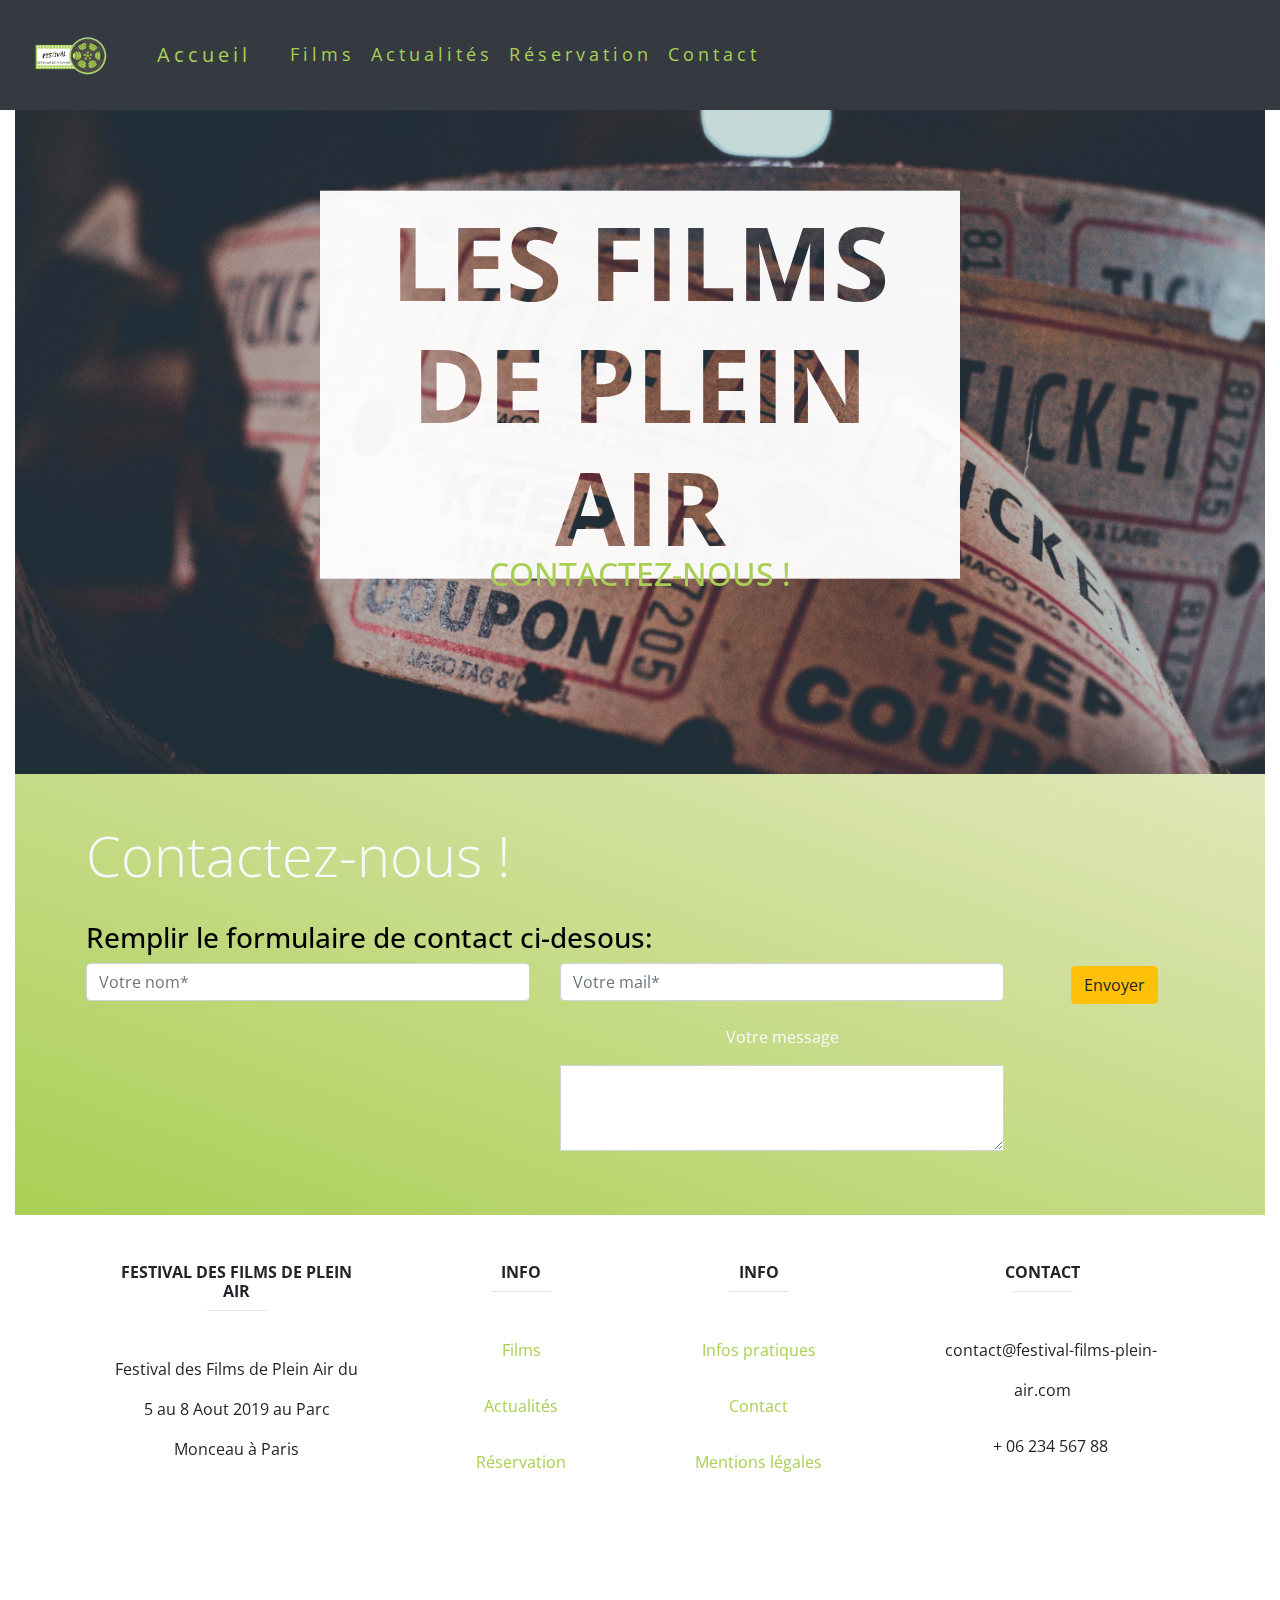
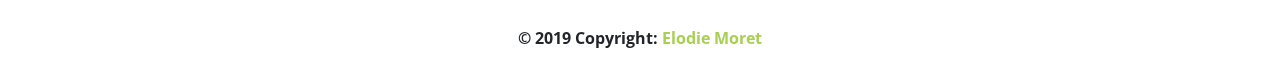
<file: contact.html>
<!DOCTYPE html>

<html>
   
<head>
<meta charset="utf-8">
<meta http-equiv="X-UA-Compatible" content="IE=edge">
<meta name="viewport" content="width=device-width, initial-scale=1, shrink-to-fit=no">

<!-- META REFERENCEMENT
      ================================================== -->
<meta name="title" content="Le Festival des Films de Plein air">
<meta name="description" content="Du 5 au 8 août venez au Parc Monceau à Paris">
<meta name="keywords" content="festival, film, festival plein air, association, parc monceau, festival paris">
<link href="https://fonts.googleapis.com/css?family=Open+Sans%7CVast+Shadow" rel="stylesheet">
<link rel="stylesheet" type="text/css" href="css/style.css">
<link rel="stylesheet" href="https://stackpath.bootstrapcdn.com/bootstrap/4.1.3/css/bootstrap.min.css" integrity="sha384-MCw98/SFnGE8fJT3GXwEOngsV7Zt27NXFoaoApmYm81iuXoPkFOJwJ8ERdknLPMO" crossorigin="anonymous">
<link rel="stylesheet" href="https://use.fontawesome.com/releases/v5.8.1/css/all.css" integrity="sha384-50oBUHEmvpQ+1lW4y57PTFmhCaXp0ML5d60M1M7uH2+nqUivzIebhndOJK28anvf" crossorigin="anonymous">
<title>Le Festival des Films de Plein Air</title>

<!-- BOOTSTRAP CSS
      ================================================== -->
<link rel="stylesheet" href="https://stackpath.bootstrapcdn.com/bootstrap/4.3.1/css/bootstrap.min.css" integrity="sha384-ggOyR0iXCbMQv3Xipma34MD+dH/1fQ784/j6cY/iJTQUOhcWr7x9JvoRxT2MZw1T" crossorigin="anonymous">
<link href="bootstrap/css/bootstrap.min.css" rel="stylesheet">
<link REL="stylesheet" media="screen" type="text/css" href="css/style.css"/>
</head>
<body>
<div class="container-fluid">

<!-- HEADER
      ================================================== -->
<header class="image-container">
  <nav class="navbar navbar-expand-sm bg-dark navbar-dark fixed-top"> 
    <!-- Brand/logo --> 
    <a class="navbar-brand" href="index.html"> <img src="img/logofestival.png" alt="logo" style="width:80px;"> </a> <a class="navbar-brand" href="index.html">Accueil</a>
    <button class="navbar-toggler" type="button" data-toggle="collapse" data-target="#collapsibleNavbar"> <span class="navbar-toggler-icon"></span> </button>
    <div class="collapse navbar-collapse" id="collapsibleNavbar">
      <ul class="navbar-nav">
        <li class="nav-item"> <a class="nav-link" href="films.html">Films</a> </li>
        <li class="nav-item"> <a class="nav-link" href="actualite.html">Actualités</a> </li>
        <li class="nav-item"> <a class="nav-link" href="reservation.html">Réservation</a> </li>
        <li class="nav-item"> <a class="nav-link" href="contact.html">Contact</a> </li>
      </ul>
      <ul class="nav navbar-nav flex-row justify-content-center flex-nowrap">
        <li class="nav-item"><a class="nav-link" href=""><i class="fab fa-facebook mr-1"></i></a></li>
        <li class="nav-item"><a class="nav-link" href=""><i class="fab fa-twitter"></i></a> </li>
      </ul>
    </div>
    <!-- collapse --> 
  </nav>
  <!-- nav -->
  
  <div class="row" id="row1">
    <div class="col-lg-3"></div>
    <div class="col-lg-6 text-center">
      <h1 class="text">LES FILMS DE PLEIN AIR</h1>
    </div>
    <!-- col lg 6--> 
  </div>
  <!-- row -->
  
  <div class="row" id="row1">
    <div class="col-lg-3"></div>
    <div class="col-lg-6 text-center">
      <h2 style="color: #a9cf54">CONTACTEZ-NOUS !</h2>
    </div>
    <!-- col lg 6 --> 
  </div>
  <!-- row --> 
</header>

<!-- SECTION 6 CONTACT
      ================================================== -->

<section class="py-5 bg-info" id="contact">
  <div class="container">
    <div class="row text-light">
      <div class="col">
        <h2 class="display-4 animated fadeInDown pb-4"><i class="far fa-bell text-warning" id="contact1"></i> Contactez-nous !</h2>
        <h3>Remplir le formulaire de contact ci-desous:</h3>
        <form class="form" role="form">
          <div class="row">
            <div class="col-xs-12 col-sm-12 col-md-5 col-lg-5 col-xl-5">
              <div class="form-group">
                <label class="sr-only" for="formGroupExampleInput">Votre nom*</label>
                <input type="text" class="form-control animated fadeIn" id="formGroupExampleInput" placeholder="Votre nom*">
              </div>
              <!-- form group --> 
              
            </div>
            <!-- e col-xs-12 col-sm-12 col-md-5 col-lg-5 col-xl-5-->
            
            <div class="col-xs-12 col-sm-12 col-md-5 col-lg-5 col-xl-5">
              <div class="form-group">
                <label class="sr-only" for="exampleInputEmail2">Votre mail*</label>
                <input type="email" class="form-control animated fadeIn" id="exampleInputEmail2" placeholder="Votre mail*">
              </div>
              
              <!-- form group --> 
              <div class="form-group">
                <label for="exampleFormControlTextarea4">Votre message</label>
                <textarea class="form-control rounded-0" id="exampleFormControlTextarea2" rows="3"></textarea>
              </div>

            </div>
            <!-- e col-xs-12 col-sm-12 col-md-5 col-lg-5 col-xl-5 -->
            
            <div class="col-xs-12 col-sm-12 col-md-2 col-lg-2 col-xl-2"> <a class="btn btn-warning btn-xs animated bounceInDown" href="#"><i class="far fa-envelope text-dark"></i> Envoyer</a> </div>
            <!-- e col-xs-12 col-sm-12 col-md-2 col-lg-2 col-xl-2 --> 
            
          </div>
          <!-- row -->
        </form>
        <!-- form  --> 
      </div>
      <!-- col --> 
    </div>
    <!-- row --> 
  </div>
  <!-- container --> 
</section>
<!-- section --> 

<!-- FOOTER
      ================================================== -->

<footer class="page-footer font-small unique-color-dark">
<!-- Footer Links -->
<div class="container text-center text-md-left mt-5"> 
  
  <!-- Grid row -->
  <div class="row mt-3"> 
    
    <!-- Grid column -->
    <div class="col-md-3 col-lg-4 col-xl-3 mx-auto mb-4"> 
      
      <!-- Content -->
      <h6 class="text-uppercase font-weight-bold">Festival des Films de Plein Air</h6>
      <hr class="deep-purple accent-2 mb-4 mt-0 d-inline-block mx-auto" style="width: 60px;">
      <p>Festival des Films de Plein Air du 5 au 8 Aout 2019 au Parc Monceau à Paris</p>
    </div>
    <!-- Grid column --> 
    
    <!-- Grid column -->
    <div class="col-md-2 col-lg-2 col-xl-2 mx-auto mb-4"> 
      
      <!-- Links -->
      <h6 class="text-uppercase font-weight-bold">Info</h6>
      <hr class="deep-purple accent-2 mb-4 mt-0 d-inline-block mx-auto" style="width: 60px;">
      <p> <a class="linkfooter" style="color: #a9cf54" href="films.html">Films</a> </p>
      <p> <a class="linkfooter" style="color: #a9cf54" href="actualite.html">Actualités</a> </p>
      <p> <a class="linkfooter" style="color: #a9cf54" href="reservation.html">Réservation</a> </p>
    </div>
    <!-- Grid column --> 
    
    <!-- Grid column -->
    <div class="col-md-3 col-lg-2 col-xl-2 mx-auto mb-4"> 
      
      <!-- Links -->
      <h6 class="text-uppercase font-weight-bold">Info</h6>
      <hr class="deep-purple accent-2 mb-4 mt-0 d-inline-block mx-auto" style="width: 60px;">
      <p> <a class="linkfooter" style="color: #a9cf54" href="infopratiques.html">Infos pratiques</a> </p>
      <p> <a class="linkfooter" style="color: #a9cf54" href="contact.html">Contact</a> </p>
      <p> <a class="linkfooter" style="color: #a9cf54" href="mentionlegales.html">Mentions légales</a> </p>
    </div>
    <!-- Grid column --> 
    
    <!-- Grid column -->
    <div class="col-md-4 col-lg-3 col-xl-3 mx-auto mb-md-0 mb-4"> 
      
      <!-- Links -->
      <h6 class="text-uppercase font-weight-bold">Contact</h6>
      <hr class="deep-purple accent-2 mb-4 mt-0 d-inline-block mx-auto" style="width: 60px;">
      <p> <i class="fas fa-envelope mr-3"></i> contact@festival-films-plein-air.com</p>
      <p> <i class="fas fa-phone mr-3"></i> + 06 234 567 88</p>
      <p> 
    </div>
    <!-- Grid column --> 
  </div>
  <!-- Grid row --> 
</div>
<!-- Footer Links -->

<footer class="page-footer font-small special-color-dark pt-4"> 
  <!-- Footer Elements -->
  <div class="container"> 
    <!-- Social buttons -->
    <ul class="list-unstyled list-inline text-center" style="font-size: 30px;">
      <li class="list-inline-item"> <a class="btn-floating btn-fb mx-1"> <i class="fab fa-facebook-f"> </i> </a> </li>
      <li class="list-inline-item"> <a class="btn-floating btn-tw mx-1"> <i class="fab fa-twitter"> </i> </a> </li>
      <li class="list-inline-item"> <a class="btn-floating btn-gplus mx-1"> <i class="fab fa-google-plus-g"> </i> </a> </li>
      <li class="list-inline-item"> <a class="btn-floating btn-li mx-1"> <i class="fab fa-linkedin-in"> </i> </a> </li>
      <li class="list-inline-item"> <a class="btn-floating btn-dribbble mx-1"> <i class="fab fa-dribbble"> </i> </a> </li>
    </ul>
    <!-- ul --> 
  </div>
  <!-- container --> 
  
  <!-- Copyright -->
  <div class="footer-copyright text-center py-3"><strong>© 2019 Copyright:</strong> <a class="linkfooter" style="color: #a9cf54" href="#"> <strong>Elodie Moret</strong></a> </div>
  <!-- footercopy --> 
</footer>
<!-- Footer --> 

<!-- jQuery first, then Popper.js, then Bootstrap JS --> 
<script src="https://code.jquery.com/jquery-3.3.1.slim.min.js" integrity="sha384-q8i/X+965DzO0rT7abK41JStQIAqVgRVzpbzo5smXKp4YfRvH+8abtTE1Pi6jizo" crossorigin="anonymous"></script> 
<script src="https://cdnjs.cloudflare.com/ajax/libs/popper.js/1.14.7/umd/popper.min.js" integrity="sha384-UO2eT0CpHqdSJQ6hJty5KVphtPhzWj9WO1clHTMGa3JDZwrnQq4sF86dIHNDz0W1" crossorigin="anonymous"></script> 
<script src="https://stackpath.bootstrapcdn.com/bootstrap/4.3.1/js/bootstrap.min.js" integrity="sha384-JjSmVgyd0p3pXB1rRibZUAYoIIy6OrQ6VrjIEaFf/nJGzIxFDsf4x0xIM+B07jRM" crossorigin="anonymous"></script>
</body>
</html>
</file>
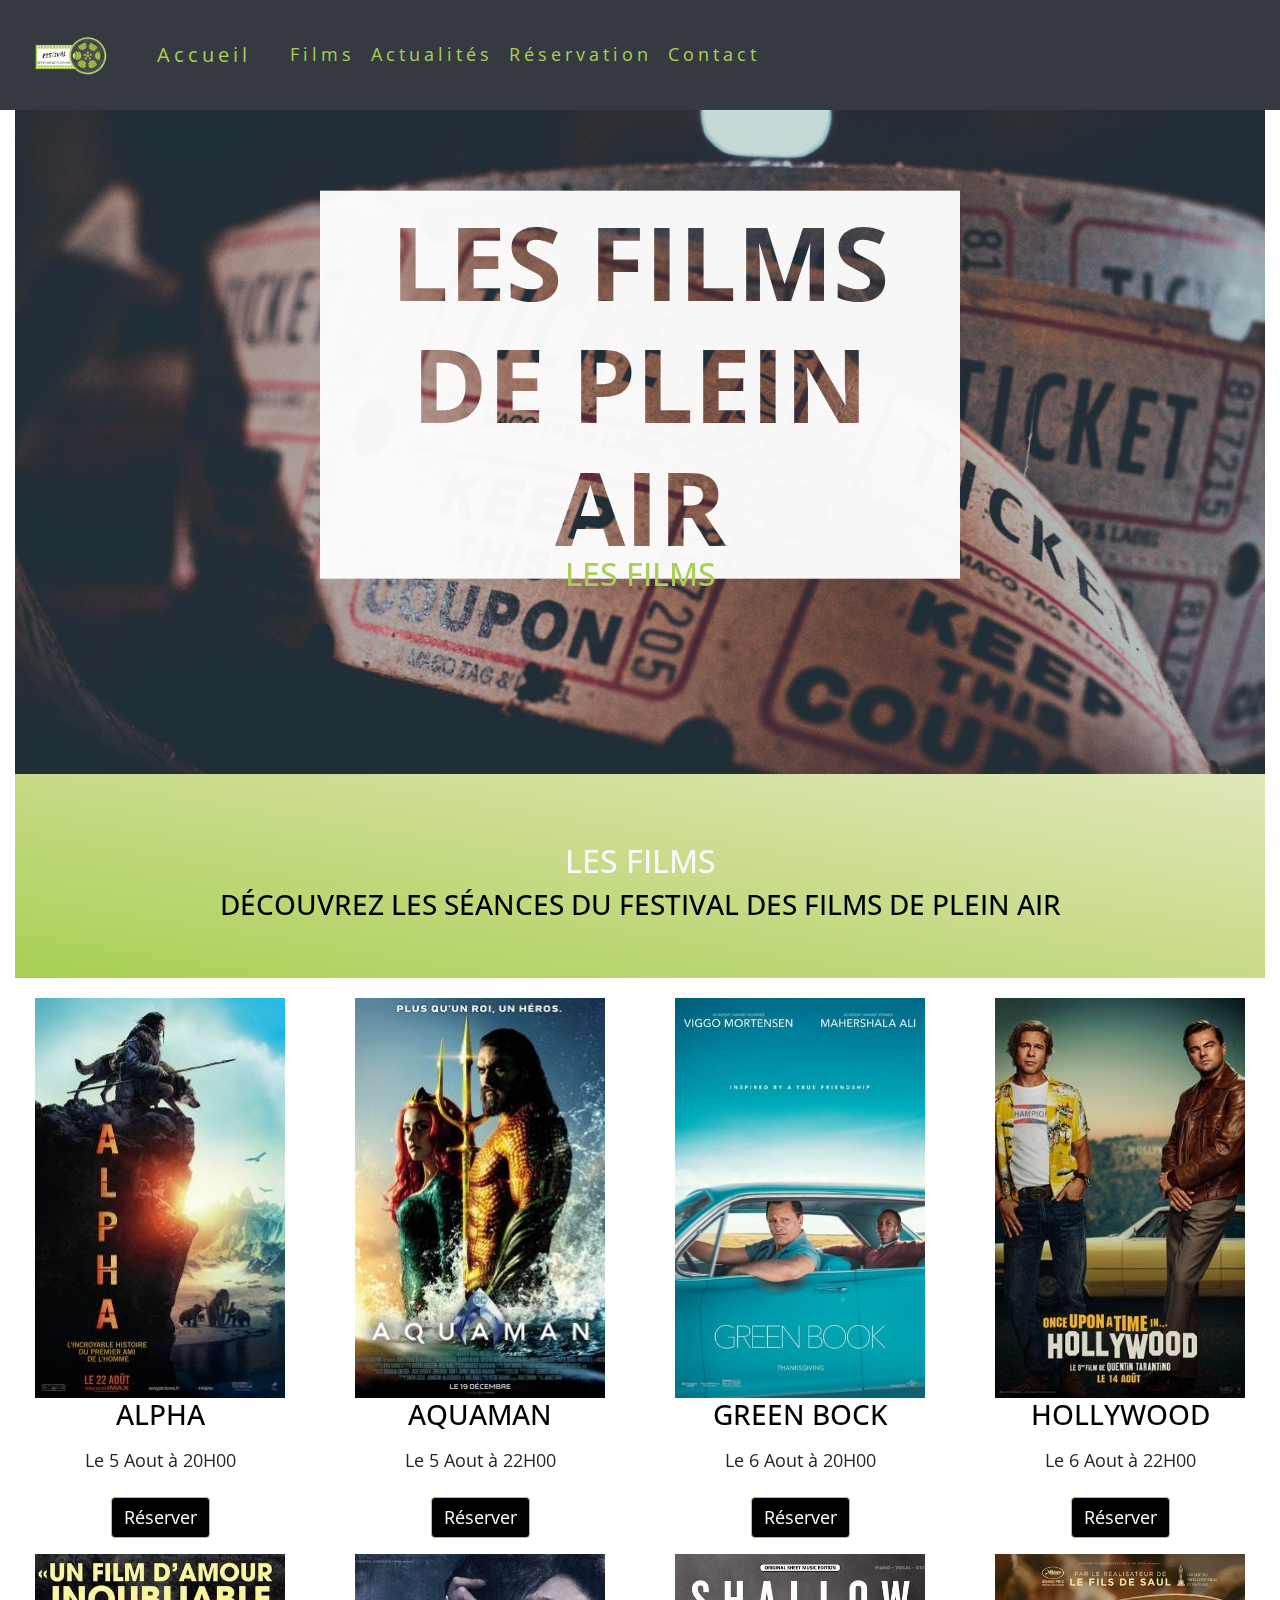
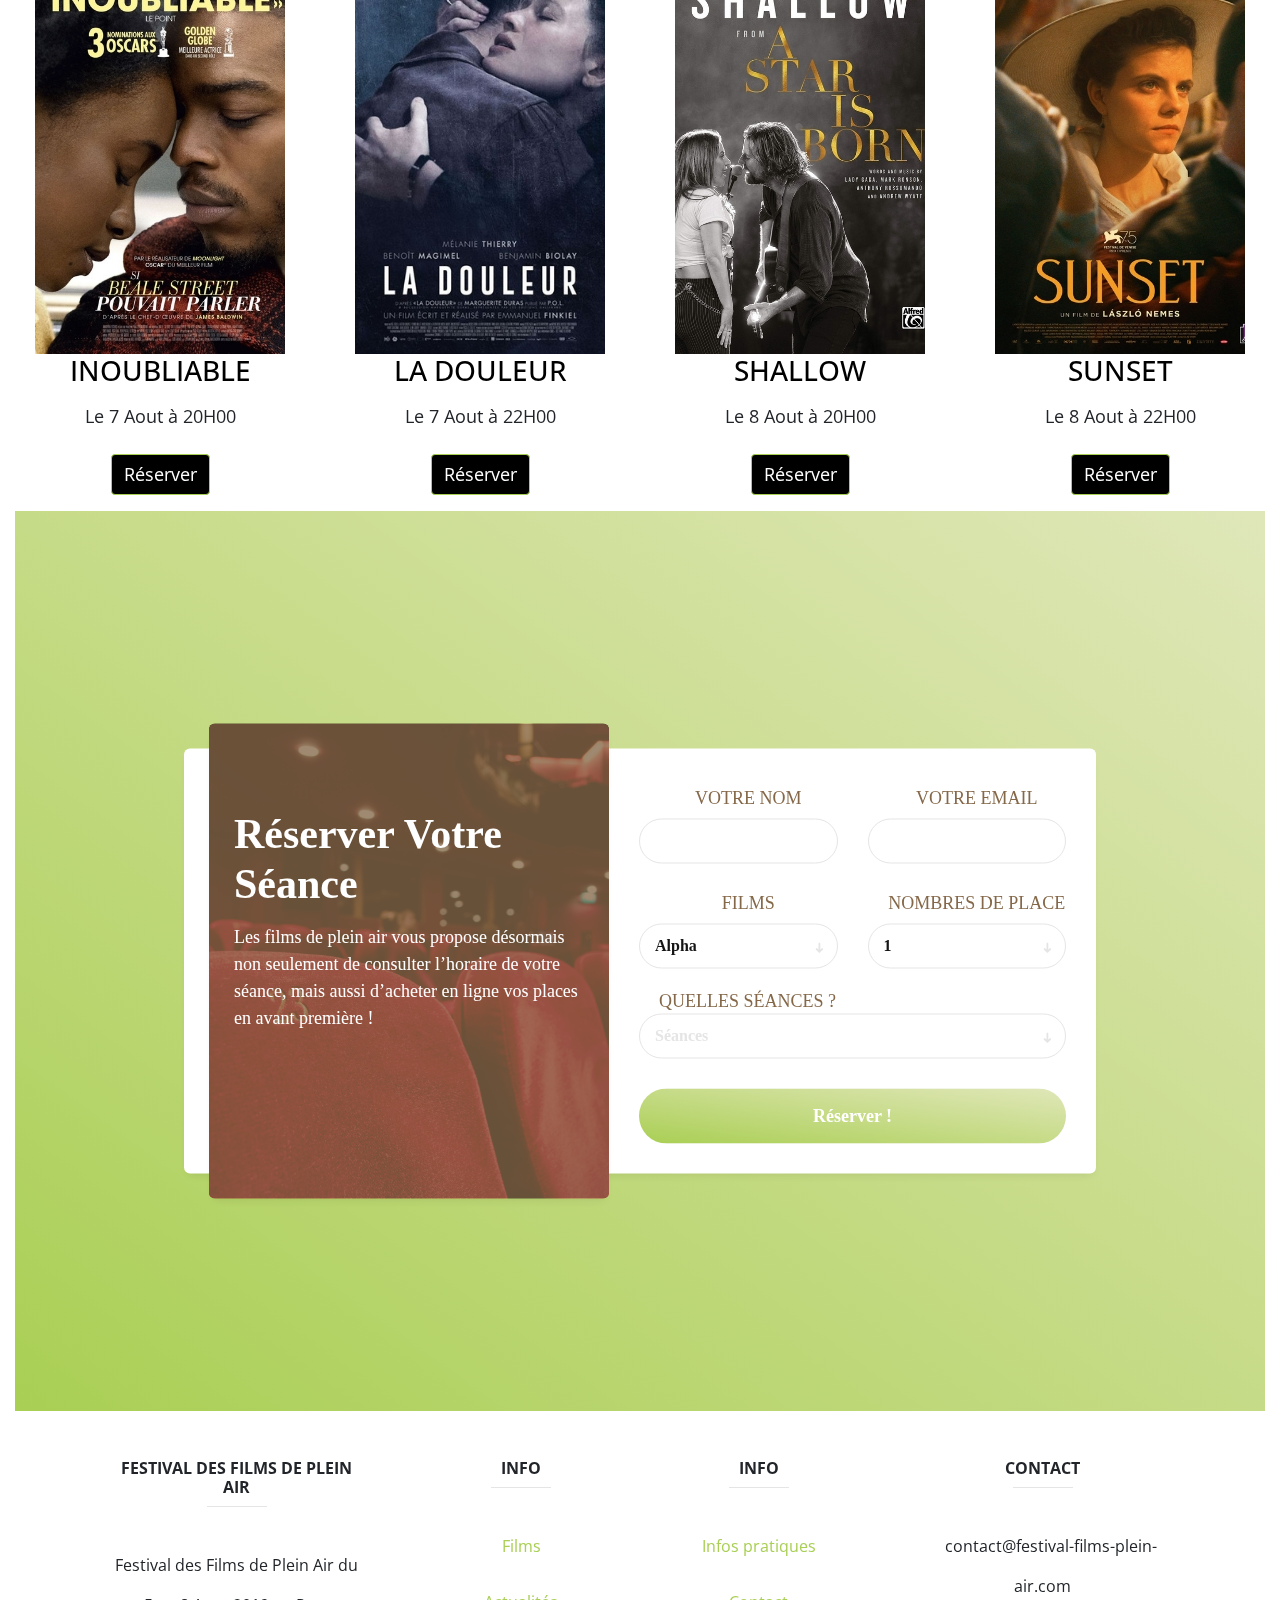
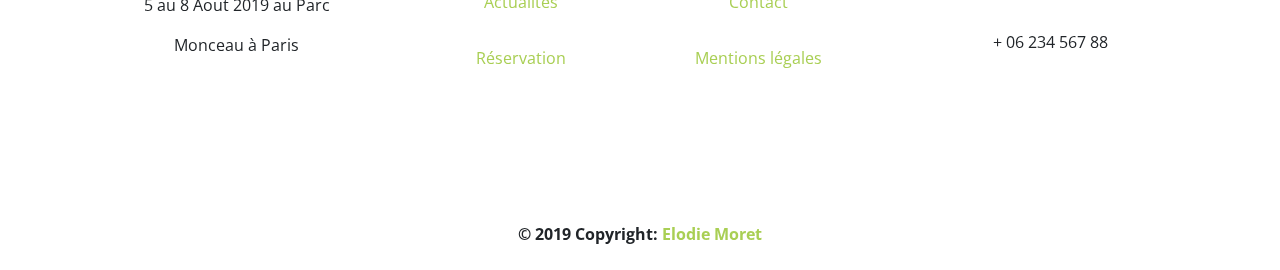
<file: films.html>
<!DOCTYPE html>

<html>
   
<head>
<meta charset="utf-8">
<meta http-equiv="X-UA-Compatible" content="IE=edge">
<meta name="viewport" content="width=device-width, initial-scale=1, shrink-to-fit=no">

<!-- META REFERENCEMENT
      ================================================== -->
<meta name="title" content="Le Festival des Films de Plein air">
<meta name="description" content="Du 5 au 8 août venez au Parc Monceau à Paris">
<meta name="keywords" content="festival, film, festival plein air, association, parc monceau, festival paris">
<link href="https://fonts.googleapis.com/css?family=Open+Sans%7CVast+Shadow" rel="stylesheet">
<link rel="stylesheet" type="text/css" href="css/style.css">
<link rel="stylesheet" href="https://stackpath.bootstrapcdn.com/bootstrap/4.1.3/css/bootstrap.min.css" integrity="sha384-MCw98/SFnGE8fJT3GXwEOngsV7Zt27NXFoaoApmYm81iuXoPkFOJwJ8ERdknLPMO" crossorigin="anonymous">
<link rel="stylesheet" href="https://use.fontawesome.com/releases/v5.8.1/css/all.css" integrity="sha384-50oBUHEmvpQ+1lW4y57PTFmhCaXp0ML5d60M1M7uH2+nqUivzIebhndOJK28anvf" crossorigin="anonymous">
<title>Le Festival des Films de Plein Air</title>

<!-- BOOTSTRAP CSS
      ================================================== -->
<link rel="stylesheet" href="https://stackpath.bootstrapcdn.com/bootstrap/4.3.1/css/bootstrap.min.css" integrity="sha384-ggOyR0iXCbMQv3Xipma34MD+dH/1fQ784/j6cY/iJTQUOhcWr7x9JvoRxT2MZw1T" crossorigin="anonymous">
<link href="bootstrap/css/bootstrap.min.css" rel="stylesheet">
<link REL="stylesheet" media="screen" type="text/css" href="css/style.css"/>
</head>
<body>
<div class="container-fluid">

<!-- HEADER
      ================================================== -->
<header class="image-container">
  <nav class="navbar navbar-expand-sm bg-dark navbar-dark fixed-top"> 
    <!-- Brand/logo --> 
    <a class="navbar-brand" href="index.html"> <img src="img/logofestival.png" alt="logo" style="width:80px;"> </a> <a class="navbar-brand" href="index.html">Accueil</a>
    <button class="navbar-toggler" type="button" data-toggle="collapse" data-target="#collapsibleNavbar"> <span class="navbar-toggler-icon"></span> </button>
    <div class="collapse navbar-collapse" id="collapsibleNavbar">
      <ul class="navbar-nav">
        <li class="nav-item"> <a class="nav-link" href="films.html">Films</a> </li>
        <li class="nav-item"> <a class="nav-link" href="actualite.html">Actualités</a> </li>
        <li class="nav-item"> <a class="nav-link" href="reservation.html">Réservation</a> </li>
        <li class="nav-item"> <a class="nav-link" href="contact.html">Contact</a> </li>
      </ul>
      <ul class="nav navbar-nav flex-row justify-content-center flex-nowrap">
        <li class="nav-item"><a class="nav-link" href=""><i class="fab fa-facebook mr-1"></i></a></li>
        <li class="nav-item"><a class="nav-link" href=""><i class="fab fa-twitter"></i></a> </li>
      </ul>
    </div>
    <!-- collapse --> 
  </nav>
  <!-- nav -->
  
  <div class="row" id="row1">
    <div class="col-lg-3"></div>
    <div class="col-lg-6 text-center">
      <h1 class="text">LES FILMS DE PLEIN AIR</h1>
    </div>
    <!-- col lg 6--> 
  </div>
  <!-- row -->
  
  <div class="row" id="row1">
    <div class="col-lg-3"></div>
    <div class="col-lg-6 text-center">
      <h2 style="color: #a9cf54">LES FILMS</h2>
    </div>
    <!-- col lg 6 --> 
  </div>
  <!-- row --> 
</header>

<!-- SECTION 1 FILM
      ================================================== -->

<section class="py-5 bg-info">
  <div class="row text-light">
    <div class="col">
      <h2 class="text-center" id="films">LES FILMS</h2>
      <h3 class="text-center">DÉCOUVREZ LES SÉANCES DU FESTIVAL DES FILMS DE PLEIN AIR</h3>
    </div>
    <!-- col --> 
  </div>
  <!-- row --> 
</section>
<!-- section -->

<section class="row" id="films">
  <div class="col-sm-6 col-md-3">
    <div class="thumbnail"> <img src="film/alpha.jpg"> </div>
    <!-- thunbmail -->
    
    <div class="caption">
      <h3>ALPHA</h3>
      <p>Le 5 Aout à 20H00</p>
      <p><a href="reservation.html" class="btn btn-primary" role="button">Réserver</a></p>
    </div>
    <!-- caption --> 
  </div>
  <!-- col -->
  
  <div class="col-sm-6 col-md-3">
    <div class="thumbnail"> <img src="film/aquaman.jpg"> </div>
    <!-- thunbmail -->
    
    <div class="caption">
      <h3>AQUAMAN</h3>
      <p>Le 5 Aout à 22H00</p>
      <p><a href="reservation.html" class="btn btn-primary" role="button">Réserver</a></p>
    </div>
    <!-- caption --> 
  </div>
  <!-- col -->
  
  <div class="col-sm-6 col-md-3">
    <div class="thumbnail"> <img src="film/greenbock.jpg"> </div>
    <!-- thunbmail -->
    
    <div class="caption">
      <h3>GREEN BOCK</h3>
      <p>Le 6 Aout à 20H00</p>
      <p><a href="reservation.html" class="btn btn-primary" role="button">Réserver</a></p>
    </div>
    <!-- caption --> 
  </div>
  <!-- col -->
  
  <div class="col-sm-6 col-md-3">
    <div class="thumbnail"> <img src="film/hollywood.jpg"> </div>
    <!-- thunbmail -->
    
    <div class="caption">
      <h3>HOLLYWOOD</h3>
      <p>Le 6 Aout à 22H00</p>
      <p><a href="reservation.html" class="btn btn-primary" role="button">Réserver</a></p>
    </div>
    <!-- caption --> 
  </div>
  <!-- col -->
  
  <div class="col-sm-6 col-md-3">
    <div class="thumbnail"> <img src="film/inoubliable.jpg"> </div>
    <!-- thunbmail -->
    
    <div class="caption">
      <h3>INOUBLIABLE</h3>
      <p>Le 7 Aout à 20H00</p>
      <p><a href="reservation.html" class="btn btn-primary" role="button">Réserver</a></p>
    </div>
    <!-- caption --> 
  </div>
  <!-- col -->
  
  <div class="col-sm-6 col-md-3">
    <div class="thumbnail"> <img src="film/ladouleur.jpg"> </div>
    <!-- thunbmail -->
    
    <div class="caption">
      <h3>LA DOULEUR</h3>
      <p>Le 7 Aout à 22H00</p>
      <p><a href="reservation.html" class="btn btn-primary" role="button">Réserver</a></p>
    </div>
    <!-- caption --> 
  </div>
  <!-- col -->
  
  <div class="col-sm-6 col-md-3">
    <div class="thumbnail"> <img src="film/shallow.jpg"> </div>
    <!-- thunbmail -->
    
    <div class="caption">
      <h3>SHALLOW</h3>
      <p>Le 8 Aout à 20H00</p>
      <p><a href="reservation.html" class="btn btn-primary" role="button">Réserver</a></p>
    </div>
    <!-- caption --> 
  </div>
  <!-- col -->
  
  <div class="col-sm-6 col-md-3">
    <div class="thumbnail"> <img src="film/sunset.jpg"> </div>
    <!-- thunbmail -->
    
    <div class="caption">
      <h3>SUNSET</h3>
      <p>Le 8 Aout à 22H00</p>
      <p><a href="reservation.html" class="btn btn-primary" role="button">Réserver</a></p>
    </div>
    <!-- caption --> 
  </div>
  <!-- col --> 
</section>
<!-- section --> 

<!-- SECTION 2 FORMULAIRE RESERVATION
      ================================================== -->

<div id="booking" class="section">
  <div class="section-center">
    <div class="container">
      <div class="row">
        <div class="booking-form">
          <div class="booking-bg">
            <div class="form-header">
              <h2>Réserver votre séance</h2>
              <p>Les films de plein air vous propose désormais non seulement de consulter l’horaire de votre séance, mais aussi d’acheter en ligne vos places en avant première !</p>
            </div>
            <!-- form --> 
          </div>
          <!-- booking -->
          <form>
            <div class="row">
              <div class="col-md-6">
                <div class="form-group"> <span class="form-label">Votre Nom</span>
                  <input type="text" id="name" name="name" class="form-control">
                </div>
                <!-- form --> 
              </div>
              <!-- col -->
              
              <div class="col-md-6">
                <div class="form-group"> <span class="form-label">Votre Email</span>
                  <input type="text" id="email" name="email" class="form-control">
                </div>
                <!-- form --> 
              </div>
              <!-- col --> 
            </div>
            <!-- row -->
            
            <div class="row">
              <div class="col-md-6">
                <div class="form-group"> <span class="form-label">Films</span>
                  <select class="form-control">
                    <option>Alpha</option>
                    <option>Aquaman</option>
                    <option>Green Bock</option>
                    <option>Hollywood</option>
                    <option>Inoubliable</option>
                    <option>La douyleur</option>
                    <option>Shallow</option>
                    <option>Sunset</option>
                  </select>
                  <!-- select --> 
                  <span class="select-arrow"></span> </div>
                <!-- form --> 
              </div>
              <!-- col -->
              
              <div class="col-md-6">
                <div class="form-group"> <span class="form-label">Nombres de place</span>
                  <select class="form-control">
                    <option>1</option>
                    <option>2</option>
                    <option>3</option>
                    <option>4</option>
                    <option>5</option>
                    <option>6</option>
                    <option>7</option>
                    <option>8</option>
                    <option>9</option>
                    <option>10</option>
                  </select>
                  <!-- select --> 
                  <span class="select-arrow"></span> </div>
                <!-- form --> 
              </div>
              <!-- col --> 
            </div>
            <!-- row -->
            
            <div class="form-group"> <span class="form-label">Quelles séances ?</span>
              <select class="form-control" required>
                <option value="" selected hidden>Séances</option>
                <option>Le 5 Aout à 20H00</option>
                <option>Le 5 Aout à 22H00</option>
                <option>Le 6 Aout à 20H00</option>
                <option>Le 6 Aout à 22H00</option>
                <option>Le 7 Aout à 20H00</option>
                <option>Le 7 Aout à 22H00</option>
                <option>Le 8 Aout à 20H00</option>
                <option>Le 8 Aout à 22H00</option>
              </select>
              <!-- select --> 
              <span class="select-arrow"></span> </div>
            <!-- form -->
            <div class="form-btn">
              <button class="submit-btn">Réserver !</button>
            </div>
            <!-- form -->
          </form>
          <!-- form --> 
        </div>
        <!-- booking --> 
      </div>
      <!-- row --> 
    </div>
    <!-- container --> 
  </div>
  <!-- section center --> 
</div>
<!-- section --> 

<!-- FOOTER
      ================================================== -->

<footer class="page-footer font-small unique-color-dark">
<!-- Footer Links -->
<div class="container text-center text-md-left mt-5"> 
  
  <!-- Grid row -->
  <div class="row mt-3"> 
    
    <!-- Grid column -->
    <div class="col-md-3 col-lg-4 col-xl-3 mx-auto mb-4"> 
      
      <!-- Content -->
      <h6 class="text-uppercase font-weight-bold">Festival des Films de Plein Air</h6>
      <hr class="deep-purple accent-2 mb-4 mt-0 d-inline-block mx-auto" style="width: 60px;">
      <p>Festival des Films de Plein Air du 5 au 8 Aout 2019 au Parc Monceau à Paris</p>
    </div>
    <!-- Grid column --> 
    
    <!-- Grid column -->
    <div class="col-md-2 col-lg-2 col-xl-2 mx-auto mb-4"> 
      
      <!-- Links -->
      <h6 class="text-uppercase font-weight-bold">Info</h6>
      <hr class="deep-purple accent-2 mb-4 mt-0 d-inline-block mx-auto" style="width: 60px;">
      <p> <a class="linkfooter" style="color: #a9cf54" href="films.html">Films</a> </p>
      <p> <a class="linkfooter" style="color: #a9cf54" href="actualite.html">Actualités</a> </p>
      <p> <a class="linkfooter" style="color: #a9cf54" href="reservation.html">Réservation</a> </p>
    </div>
    <!-- Grid column --> 
    
    <!-- Grid column -->
    <div class="col-md-3 col-lg-2 col-xl-2 mx-auto mb-4"> 
      
      <!-- Links -->
      <h6 class="text-uppercase font-weight-bold">Info</h6>
      <hr class="deep-purple accent-2 mb-4 mt-0 d-inline-block mx-auto" style="width: 60px;">
      <p> <a class="linkfooter" style="color: #a9cf54" href="infopratiques.html">Infos pratiques</a> </p>
      <p> <a class="linkfooter" style="color: #a9cf54" href="contact.html">Contact</a> </p>
      <p> <a class="linkfooter" style="color: #a9cf54" href="mentionlegales.html">Mentions légales</a> </p>
    </div>
    <!-- Grid column --> 
    
    <!-- Grid column -->
    <div class="col-md-4 col-lg-3 col-xl-3 mx-auto mb-md-0 mb-4"> 
      
      <!-- Links -->
      <h6 class="text-uppercase font-weight-bold">Contact</h6>
      <hr class="deep-purple accent-2 mb-4 mt-0 d-inline-block mx-auto" style="width: 60px;">
      <p> <i class="fas fa-envelope mr-3"></i> contact@festival-films-plein-air.com</p>
      <p> <i class="fas fa-phone mr-3"></i> + 06 234 567 88</p>
      <p> 
    </div>
    <!-- Grid column --> 
  </div>
  <!-- Grid row --> 
</div>
<!-- Footer Links -->

<footer class="page-footer font-small special-color-dark pt-4"> 
  <!-- Footer Elements -->
  <div class="container"> 
    <!-- Social buttons -->
    <ul class="list-unstyled list-inline text-center" style="font-size: 30px;">
      <li class="list-inline-item"> <a class="btn-floating btn-fb mx-1"> <i class="fab fa-facebook-f"> </i> </a> </li>
      <li class="list-inline-item"> <a class="btn-floating btn-tw mx-1"> <i class="fab fa-twitter"> </i> </a> </li>
      <li class="list-inline-item"> <a class="btn-floating btn-gplus mx-1"> <i class="fab fa-google-plus-g"> </i> </a> </li>
      <li class="list-inline-item"> <a class="btn-floating btn-li mx-1"> <i class="fab fa-linkedin-in"> </i> </a> </li>
      <li class="list-inline-item"> <a class="btn-floating btn-dribbble mx-1"> <i class="fab fa-dribbble"> </i> </a> </li>
    </ul>
    <!-- ul --> 
  </div>
  <!-- container --> 
  
  <!-- Copyright -->
  <div class="footer-copyright text-center py-3"><strong>© 2019 Copyright:</strong> <a class="linkfooter" style="color: #a9cf54" href="#"> <strong>Elodie Moret</strong></a> </div>
  <!-- footercopy --> 
</footer>
<!-- Footer --> 

<!-- jQuery first, then Popper.js, then Bootstrap JS --> 
<script src="https://code.jquery.com/jquery-3.3.1.slim.min.js" integrity="sha384-q8i/X+965DzO0rT7abK41JStQIAqVgRVzpbzo5smXKp4YfRvH+8abtTE1Pi6jizo" crossorigin="anonymous"></script> 
<script src="https://cdnjs.cloudflare.com/ajax/libs/popper.js/1.14.7/umd/popper.min.js" integrity="sha384-UO2eT0CpHqdSJQ6hJty5KVphtPhzWj9WO1clHTMGa3JDZwrnQq4sF86dIHNDz0W1" crossorigin="anonymous"></script> 
<script src="https://stackpath.bootstrapcdn.com/bootstrap/4.3.1/js/bootstrap.min.js" integrity="sha384-JjSmVgyd0p3pXB1rRibZUAYoIIy6OrQ6VrjIEaFf/nJGzIxFDsf4x0xIM+B07jRM" crossorigin="anonymous"></script>
</body>
</html>
</file>
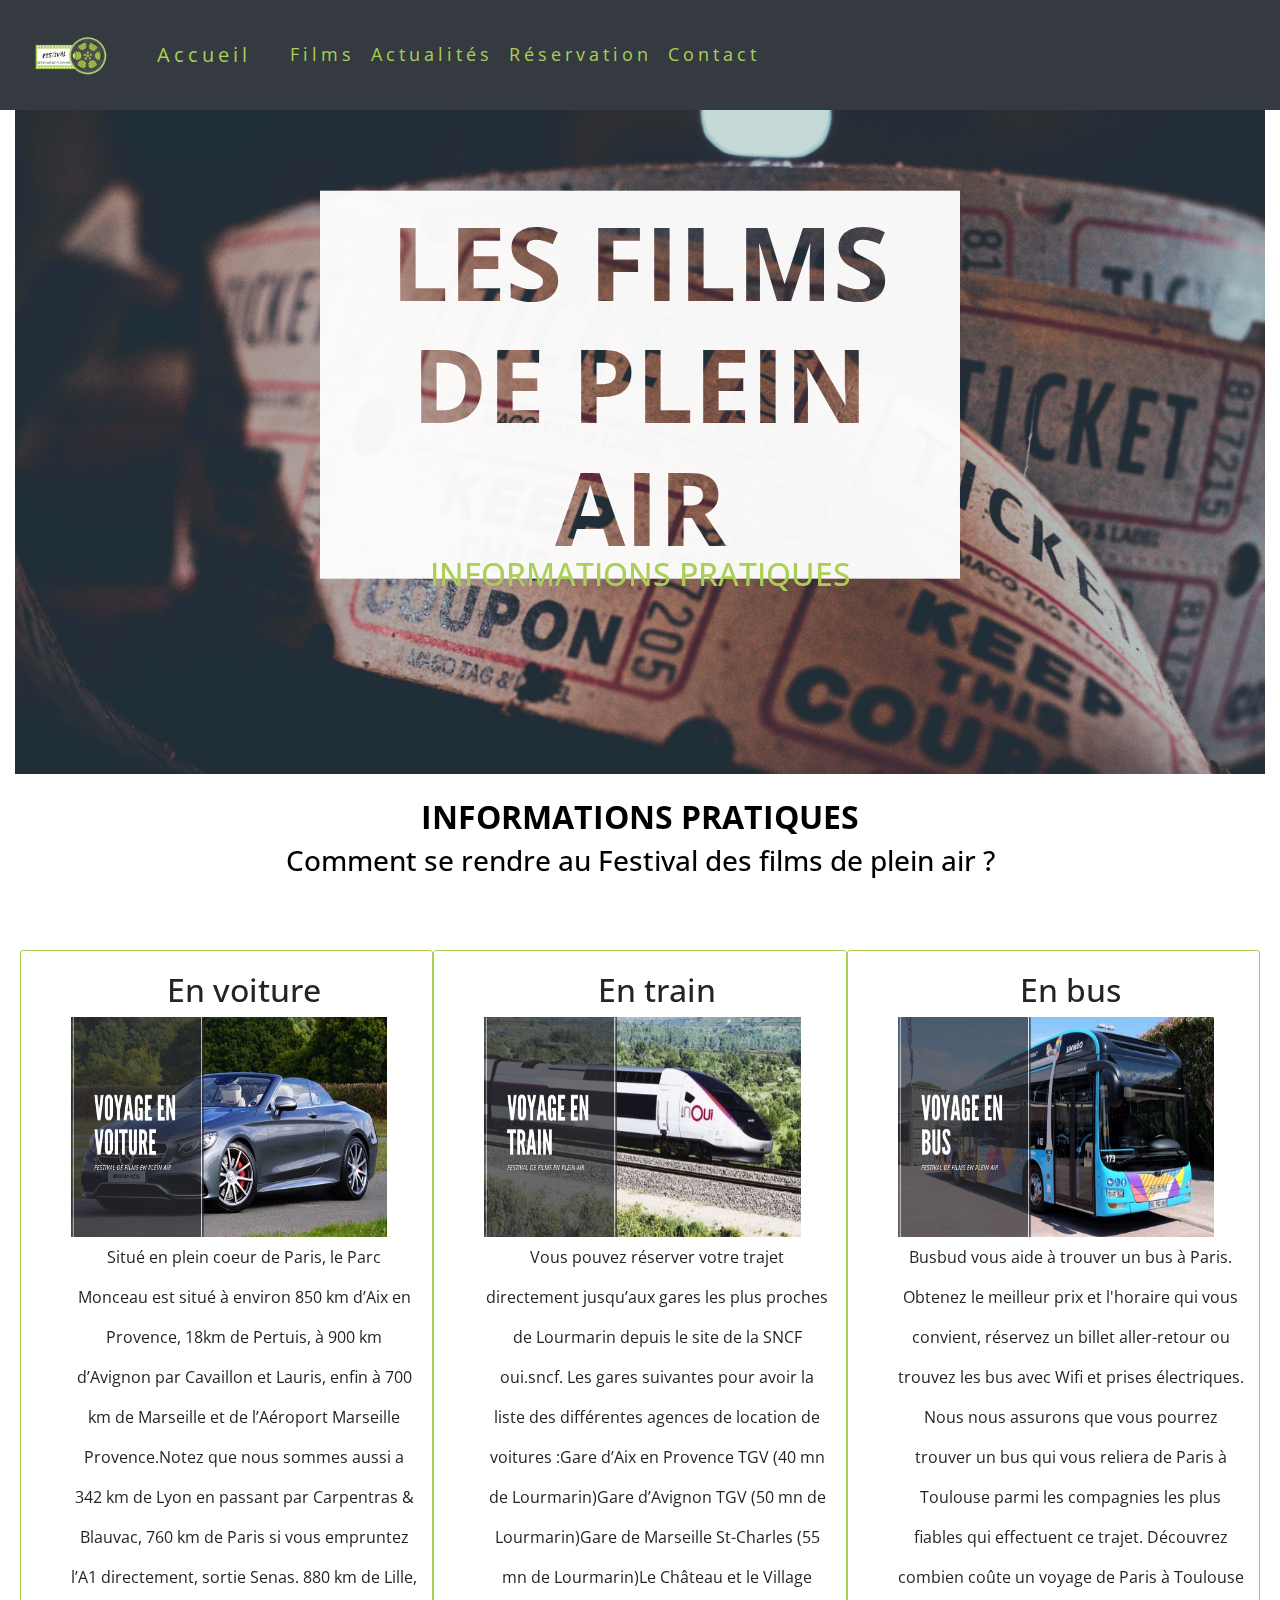
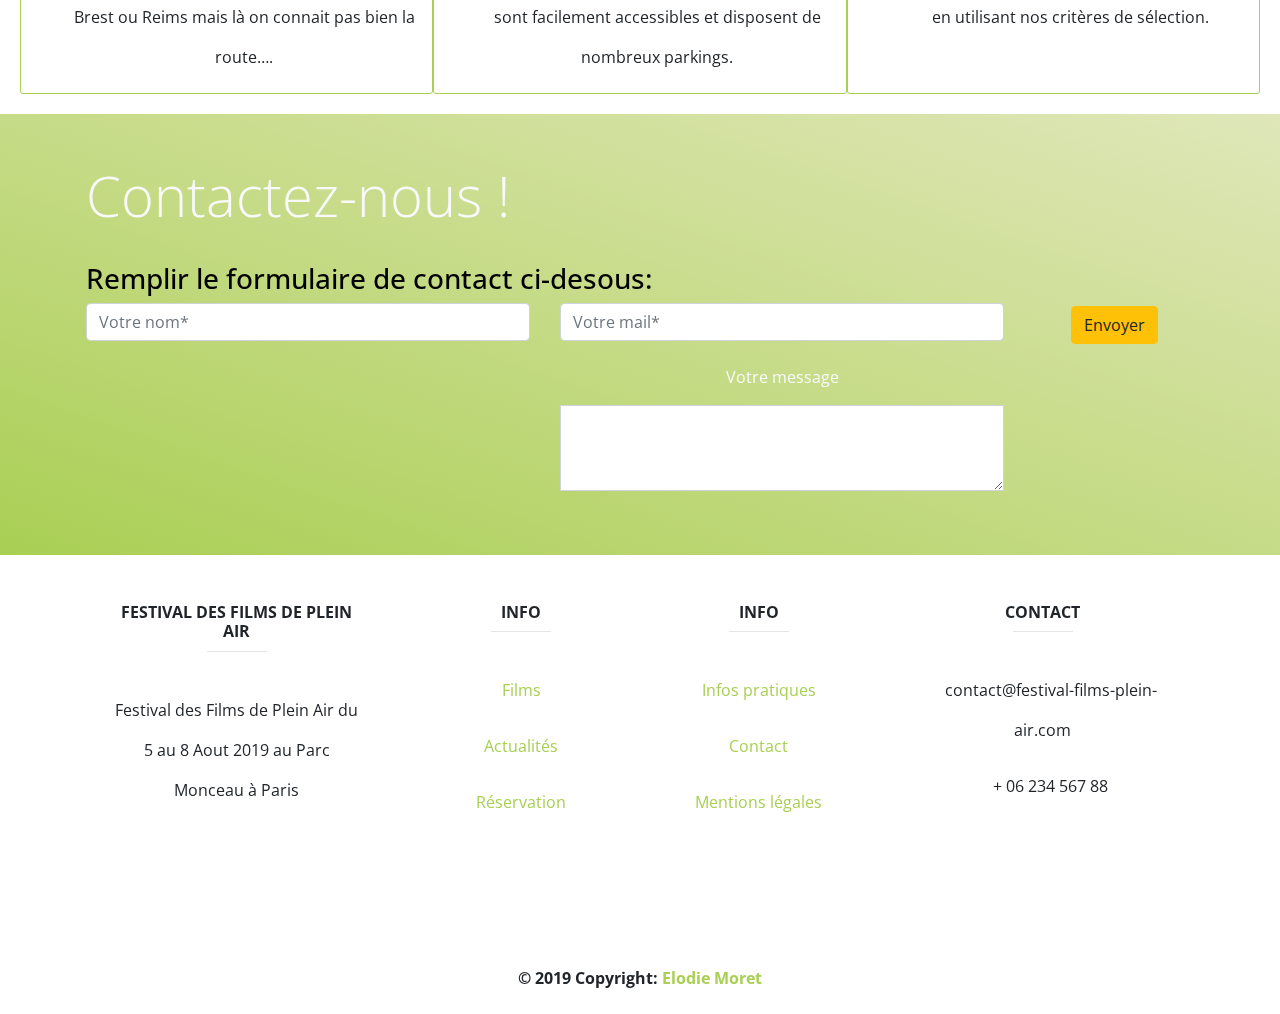
<file: infopratiques.html>
<!DOCTYPE html>

<html>
   
<head>
<meta charset="utf-8">
<meta http-equiv="X-UA-Compatible" content="IE=edge">
<meta name="viewport" content="width=device-width, initial-scale=1, shrink-to-fit=no">

<!-- META REFERENCEMENT
      ================================================== -->
<meta name="title" content="Le Festival des Films de Plein air">
<meta name="description" content="Du 5 au 8 août venez au Parc Monceau à Paris">
<meta name="keywords" content="festival, film, festival plein air, association, parc monceau, festival paris">
<link href="https://fonts.googleapis.com/css?family=Open+Sans%7CVast+Shadow" rel="stylesheet">
<link rel="stylesheet" type="text/css" href="css/style.css">
<link rel="stylesheet" href="https://stackpath.bootstrapcdn.com/bootstrap/4.1.3/css/bootstrap.min.css" integrity="sha384-MCw98/SFnGE8fJT3GXwEOngsV7Zt27NXFoaoApmYm81iuXoPkFOJwJ8ERdknLPMO" crossorigin="anonymous">
<link rel="stylesheet" href="https://use.fontawesome.com/releases/v5.8.1/css/all.css" integrity="sha384-50oBUHEmvpQ+1lW4y57PTFmhCaXp0ML5d60M1M7uH2+nqUivzIebhndOJK28anvf" crossorigin="anonymous">
<title>Le Festival des Films de Plein Air</title>

<!-- BOOTSTRAP CSS
      ================================================== -->
<link rel="stylesheet" href="https://stackpath.bootstrapcdn.com/bootstrap/4.3.1/css/bootstrap.min.css" integrity="sha384-ggOyR0iXCbMQv3Xipma34MD+dH/1fQ784/j6cY/iJTQUOhcWr7x9JvoRxT2MZw1T" crossorigin="anonymous">
<link href="bootstrap/css/bootstrap.min.css" rel="stylesheet">
<link REL="stylesheet" media="screen" type="text/css" href="css/style.css"/>
</head>
<body>
<div class="container-fluid">

<!-- HEADER
      ================================================== -->
<header class="image-container">
  <nav class="navbar navbar-expand-sm bg-dark navbar-dark fixed-top"> 
    <!-- Brand/logo --> 
    <a class="navbar-brand" href="index.html"> <img src="img/logofestival.png" alt="logo" style="width:80px;"> </a> <a class="navbar-brand" href="index.html">Accueil</a>
    <button class="navbar-toggler" type="button" data-toggle="collapse" data-target="#collapsibleNavbar"> <span class="navbar-toggler-icon"></span> </button>
    <div class="collapse navbar-collapse" id="collapsibleNavbar">
      <ul class="navbar-nav">
        <li class="nav-item"> <a class="nav-link" href="films.html">Films</a> </li>
        <li class="nav-item"> <a class="nav-link" href="actualite.html">Actualités</a> </li>
        <li class="nav-item"> <a class="nav-link" href="reservation.html">Réservation</a> </li>
        <li class="nav-item"> <a class="nav-link" href="contact.html">Contact</a> </li>
      </ul>
      <ul class="nav navbar-nav flex-row justify-content-center flex-nowrap">
        <li class="nav-item"><a class="nav-link" href=""><i class="fab fa-facebook mr-1"></i></a></li>
        <li class="nav-item"><a class="nav-link" href=""><i class="fab fa-twitter"></i></a> </li>
      </ul>
    </div>
    <!-- collapse --> 
  </nav>
  <!-- nav -->
  
  <div class="row" id="row1">
    <div class="col-lg-3"></div>
    <div class="col-lg-6 text-center">
      <h1 class="text">LES FILMS DE PLEIN AIR</h1>
    </div>
    <!-- col lg 6--> 
  </div>
  <!-- row -->
  
  <div class="row" id="row1">
    <div class="col-lg-3"></div>
    <div class="col-lg-6 text-center">
      <h2 style="color: #a9cf54">INFORMATIONS PRATIQUES</h2>
    </div>
    <!-- col lg 6 --> 
  </div>
  <!-- row --> 
</header>

<!--SECTION INFO PRATIQUES-->

<section class="py-4">
  <div class="row text-light">
    <div class="col">
      <h2 class="text-center" id="actu"><strong>INFORMATIONS PRATIQUES</strong></h2>
      <h3 class="text-center">Comment se rendre au Festival des films de plein air ?</h3>
    </div>
    <!-- col --> 
  </div>
  <!-- row --> 
</section>
<!-- section -->

<section>
  <div id="actualites" class="row text-center">
    <div class="col-lg-4">
      <h2 class="text-center">En voiture</h2>
      <img  src="img/cars.jpg" alt="festival" width="400" height="220">
      <p>Situé en plein coeur de Paris, le Parc Monceau est situé à environ 850 km d’Aix en Provence, 18km de Pertuis, à 900 km d’Avignon par Cavaillon et Lauris, enfin à 700 km de Marseille et de l’Aéroport Marseille Provence.Notez que nous sommes aussi a 342 km de Lyon en passant par Carpentras & Blauvac, 760 km de Paris si vous empruntez l’A1 directement, sortie Senas. 880 km de Lille, Brest ou Reims mais là on connait pas bien la route….</p>
    </div>
    <!-- col -->
    
    <div class="col-lg-4">
      <h2 class="text-center">En train</h2>
      <img  src="img/train.jpg" alt="festival" width="400" height="220">
      <p>Vous pouvez réserver votre trajet directement jusqu’aux gares les plus proches de Lourmarin depuis le site de la SNCF oui.sncf. Les gares suivantes pour avoir la liste des différentes agences de location de voitures :Gare d’Aix en Provence TGV  (40 mn de Lourmarin)Gare d’Avignon TGV (50 mn de Lourmarin)Gare de Marseille St-Charles (55 mn de Lourmarin)Le Château et le Village sont facilement accessibles et disposent de nombreux parkings.</p>
    </div>
    <!-- col -->
    
    <div class="col-lg-4">
      <h2 class="text-center">En bus</h2>
      <img  src="img/bus.jpg" alt="festival" width="400" height="220">
      <p>Busbud vous aide à trouver un bus à Paris. Obtenez le meilleur prix et l'horaire qui vous convient, réservez un billet aller-retour ou trouvez les bus avec Wifi et prises électriques. Nous nous assurons que vous pourrez trouver un bus qui vous reliera de Paris à Toulouse parmi les compagnies les plus fiables qui effectuent ce trajet. Découvrez combien coûte un voyage de Paris à Toulouse en utilisant nos critères de sélection.</p>
    </div>
    <!-- col --> 
  </div>
  <!-- col -->
  </div>
  <!-- row --> 
</section>
<!-- section --> 

<!-- SECTION 6 CONTACT
      ================================================== -->

<section class="py-5 bg-info" id="contact">
  <div class="container">
    <div class="row text-light">
      <div class="col">
        <h2 class="display-4 animated fadeInDown pb-4"><i class="far fa-bell text-warning" id="contact1"></i> Contactez-nous !</h2>
        <h3>Remplir le formulaire de contact ci-desous:</h3>
        <form class="form" role="form">
          <div class="row">
            <div class="col-xs-12 col-sm-12 col-md-5 col-lg-5 col-xl-5">
              <div class="form-group">
                <label class="sr-only" for="formGroupExampleInput">Votre nom*</label>
                <input type="text" class="form-control animated fadeIn" id="formGroupExampleInput" placeholder="Votre nom*">
              </div>
              <!-- form group --> 
              
            </div>
            <!-- e col-xs-12 col-sm-12 col-md-5 col-lg-5 col-xl-5-->
            
            <div class="col-xs-12 col-sm-12 col-md-5 col-lg-5 col-xl-5">
              <div class="form-group">
                <label class="sr-only" for="exampleInputEmail2">Votre mail*</label>
                <input type="email" class="form-control animated fadeIn" id="exampleInputEmail2" placeholder="Votre mail*">
              </div>
              
              <!-- form group --> 
              <div class="form-group">
                <label for="exampleFormControlTextarea4">Votre message</label>
                <textarea class="form-control rounded-0" id="exampleFormControlTextarea2" rows="3"></textarea>
              </div>

            </div>
            <!-- e col-xs-12 col-sm-12 col-md-5 col-lg-5 col-xl-5 -->
            
            <div class="col-xs-12 col-sm-12 col-md-2 col-lg-2 col-xl-2"> <a class="btn btn-warning btn-xs animated bounceInDown" href="#"><i class="far fa-envelope text-dark"></i> Envoyer</a> </div>
            <!-- e col-xs-12 col-sm-12 col-md-2 col-lg-2 col-xl-2 --> 
            
          </div>
          <!-- row -->
        </form>
        <!-- form  --> 
      </div>
      <!-- col --> 
    </div>
    <!-- row --> 
  </div>
  <!-- container --> 
</section>
<!-- section --> 

<!-- FOOTER
      ================================================== -->

<footer class="page-footer font-small unique-color-dark">
<!-- Footer Links -->
<div class="container text-center text-md-left mt-5"> 
  
  <!-- Grid row -->
  <div class="row mt-3"> 
    
    <!-- Grid column -->
    <div class="col-md-3 col-lg-4 col-xl-3 mx-auto mb-4"> 
      
      <!-- Content -->
      <h6 class="text-uppercase font-weight-bold">Festival des Films de Plein Air</h6>
      <hr class="deep-purple accent-2 mb-4 mt-0 d-inline-block mx-auto" style="width: 60px;">
      <p>Festival des Films de Plein Air du 5 au 8 Aout 2019 au Parc Monceau à Paris</p>
    </div>
    <!-- Grid column --> 
    
    <!-- Grid column -->
    <div class="col-md-2 col-lg-2 col-xl-2 mx-auto mb-4"> 
      
      <!-- Links -->
      <h6 class="text-uppercase font-weight-bold">Info</h6>
      <hr class="deep-purple accent-2 mb-4 mt-0 d-inline-block mx-auto" style="width: 60px;">
      <p> <a class="linkfooter" style="color: #a9cf54" href="films.html">Films</a> </p>
      <p> <a class="linkfooter" style="color: #a9cf54" href="actualite.html">Actualités</a> </p>
      <p> <a class="linkfooter" style="color: #a9cf54" href="reservation.html">Réservation</a> </p>
    </div>
    <!-- Grid column --> 
    
    <!-- Grid column -->
    <div class="col-md-3 col-lg-2 col-xl-2 mx-auto mb-4"> 
      
      <!-- Links -->
      <h6 class="text-uppercase font-weight-bold">Info</h6>
      <hr class="deep-purple accent-2 mb-4 mt-0 d-inline-block mx-auto" style="width: 60px;">
      <p> <a class="linkfooter" style="color: #a9cf54" href="infopratiques.html">Infos pratiques</a> </p>
      <p> <a class="linkfooter" style="color: #a9cf54" href="contact.html">Contact</a> </p>
      <p> <a class="linkfooter" style="color: #a9cf54" href="mentionlegales.html">Mentions légales</a> </p>
    </div>
    <!-- Grid column --> 
    
    <!-- Grid column -->
    <div class="col-md-4 col-lg-3 col-xl-3 mx-auto mb-md-0 mb-4"> 
      
      <!-- Links -->
      <h6 class="text-uppercase font-weight-bold">Contact</h6>
      <hr class="deep-purple accent-2 mb-4 mt-0 d-inline-block mx-auto" style="width: 60px;">
      <p> <i class="fas fa-envelope mr-3"></i> contact@festival-films-plein-air.com</p>
      <p> <i class="fas fa-phone mr-3"></i> + 06 234 567 88</p>
      <p> 
    </div>
    <!-- Grid column --> 
  </div>
  <!-- Grid row --> 
</div>
<!-- Footer Links -->

<footer class="page-footer font-small special-color-dark pt-4"> 
  <!-- Footer Elements -->
  <div class="container"> 
    <!-- Social buttons -->
    <ul class="list-unstyled list-inline text-center" style="font-size: 30px;">
      <li class="list-inline-item"> <a class="btn-floating btn-fb mx-1"> <i class="fab fa-facebook-f"> </i> </a> </li>
      <li class="list-inline-item"> <a class="btn-floating btn-tw mx-1"> <i class="fab fa-twitter"> </i> </a> </li>
      <li class="list-inline-item"> <a class="btn-floating btn-gplus mx-1"> <i class="fab fa-google-plus-g"> </i> </a> </li>
      <li class="list-inline-item"> <a class="btn-floating btn-li mx-1"> <i class="fab fa-linkedin-in"> </i> </a> </li>
      <li class="list-inline-item"> <a class="btn-floating btn-dribbble mx-1"> <i class="fab fa-dribbble"> </i> </a> </li>
    </ul>
    <!-- ul --> 
  </div>
  <!-- container --> 
  
  <!-- Copyright -->
  <div class="footer-copyright text-center py-3"><strong>© 2019 Copyright:</strong> <a class="linkfooter" style="color: #a9cf54" href="#"> <strong>Elodie Moret</strong></a> </div>
  <!-- footercopy --> 
</footer>
<!-- Footer --> 

<!-- jQuery first, then Popper.js, then Bootstrap JS --> 
<script src="https://code.jquery.com/jquery-3.3.1.slim.min.js" integrity="sha384-q8i/X+965DzO0rT7abK41JStQIAqVgRVzpbzo5smXKp4YfRvH+8abtTE1Pi6jizo" crossorigin="anonymous"></script> 
<script src="https://cdnjs.cloudflare.com/ajax/libs/popper.js/1.14.7/umd/popper.min.js" integrity="sha384-UO2eT0CpHqdSJQ6hJty5KVphtPhzWj9WO1clHTMGa3JDZwrnQq4sF86dIHNDz0W1" crossorigin="anonymous"></script> 
<script src="https://stackpath.bootstrapcdn.com/bootstrap/4.3.1/js/bootstrap.min.js" integrity="sha384-JjSmVgyd0p3pXB1rRibZUAYoIIy6OrQ6VrjIEaFf/nJGzIxFDsf4x0xIM+B07jRM" crossorigin="anonymous"></script>
</body>
</html>
</file>
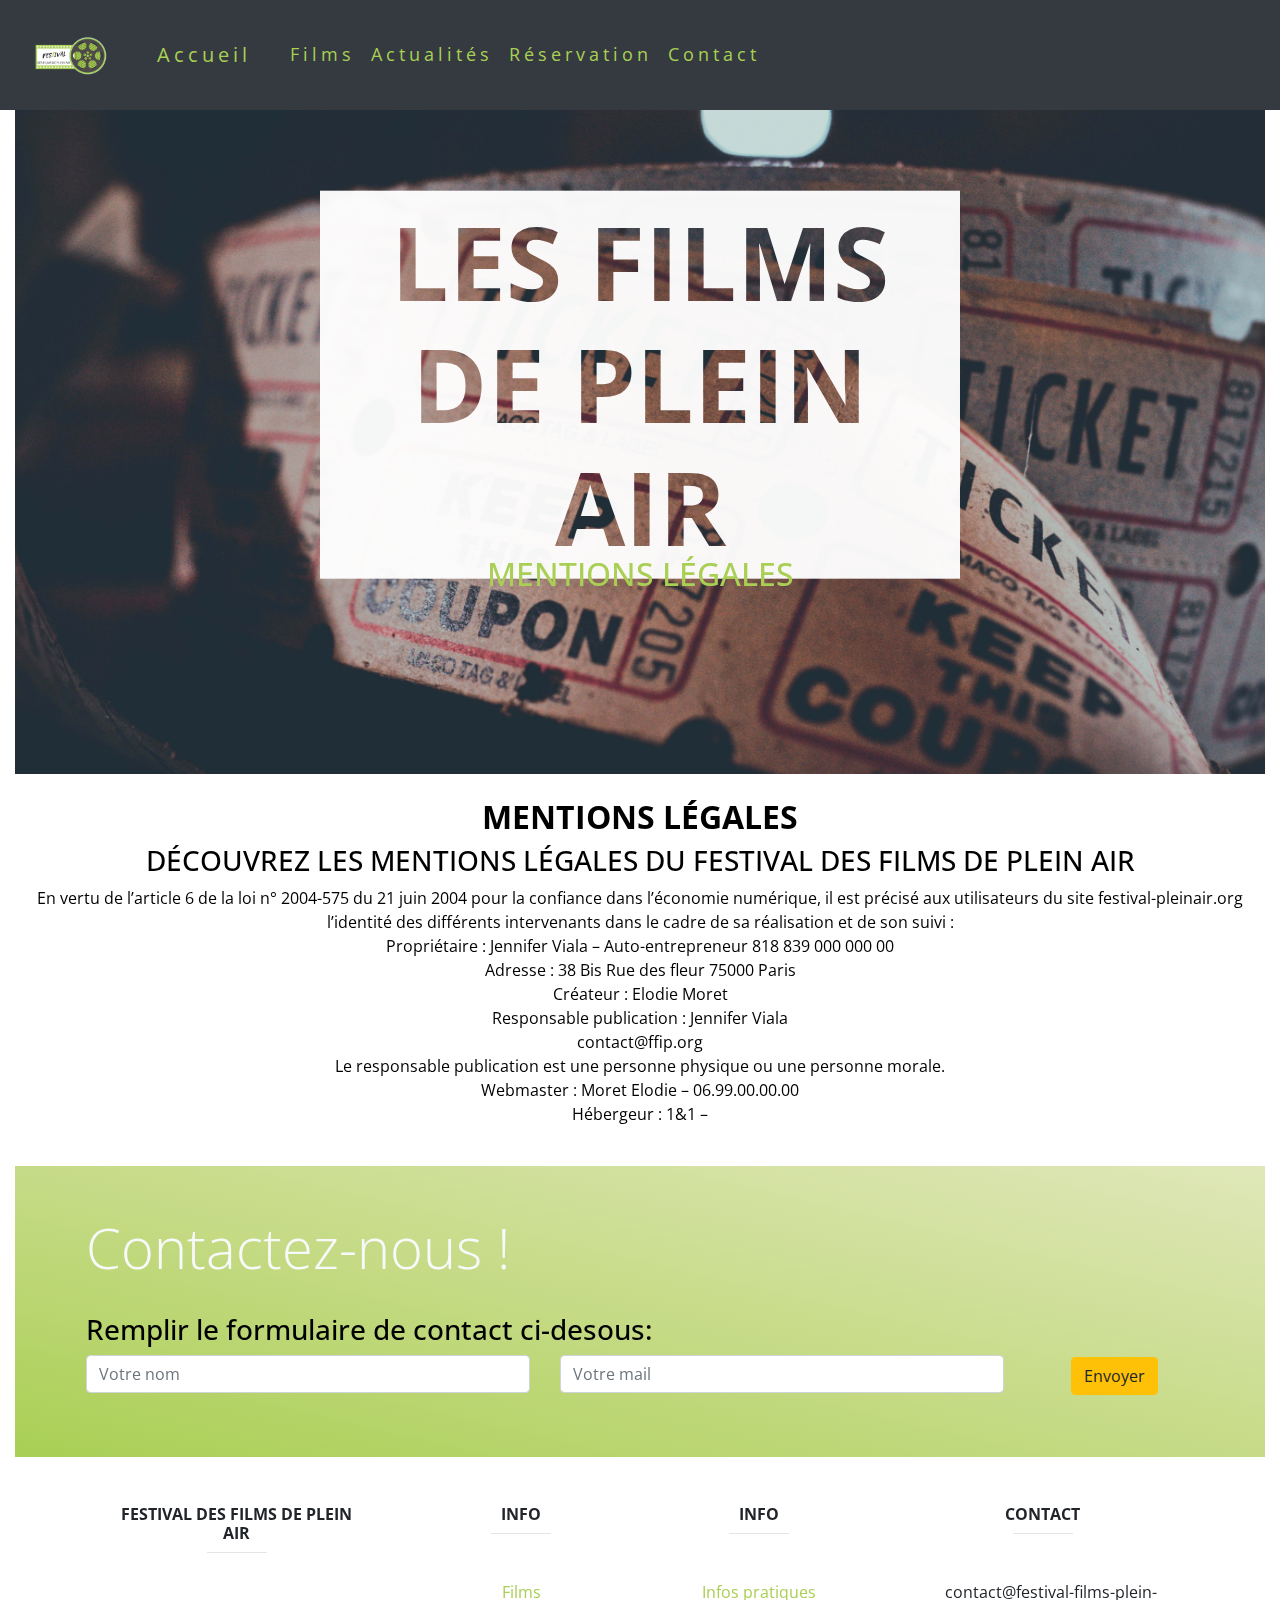
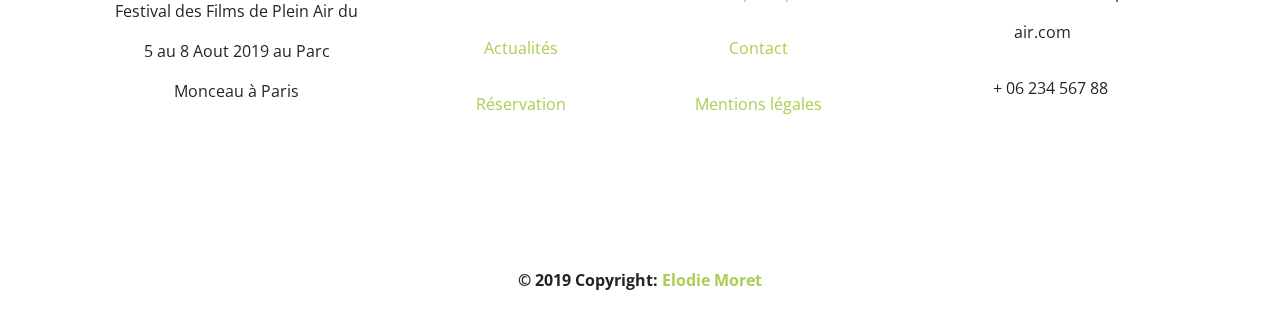
<file: mentionlegales.html>
<!DOCTYPE html>

<html>
   
<head>
<meta charset="utf-8">
<meta http-equiv="X-UA-Compatible" content="IE=edge">
<meta name="viewport" content="width=device-width, initial-scale=1, shrink-to-fit=no">

<!-- META REFERENCEMENT
      ================================================== -->
<meta name="title" content="Le Festival des Films de Plein air">
<meta name="description" content="Du 5 au 8 août venez au Parc Monceau à Paris">
<meta name="keywords" content="festival, film, festival plein air, association, parc monceau, festival paris">
<link href="https://fonts.googleapis.com/css?family=Open+Sans%7CVast+Shadow" rel="stylesheet">
<link rel="stylesheet" type="text/css" href="css/style.css">
<link rel="stylesheet" href="https://stackpath.bootstrapcdn.com/bootstrap/4.1.3/css/bootstrap.min.css" integrity="sha384-MCw98/SFnGE8fJT3GXwEOngsV7Zt27NXFoaoApmYm81iuXoPkFOJwJ8ERdknLPMO" crossorigin="anonymous">
<link rel="stylesheet" href="https://use.fontawesome.com/releases/v5.8.1/css/all.css" integrity="sha384-50oBUHEmvpQ+1lW4y57PTFmhCaXp0ML5d60M1M7uH2+nqUivzIebhndOJK28anvf" crossorigin="anonymous">
<title>Le Festival des Films de Plein Air</title>

<!-- BOOTSTRAP CSS
      ================================================== -->
<link rel="stylesheet" href="https://stackpath.bootstrapcdn.com/bootstrap/4.3.1/css/bootstrap.min.css" integrity="sha384-ggOyR0iXCbMQv3Xipma34MD+dH/1fQ784/j6cY/iJTQUOhcWr7x9JvoRxT2MZw1T" crossorigin="anonymous">
<link href="bootstrap/css/bootstrap.min.css" rel="stylesheet">
<link REL="stylesheet" media="screen" type="text/css" href="css/style.css"/>
</head>
<body>
<div class="container-fluid">

<!-- HEADER
      ================================================== -->
<header class="image-container">
  <nav class="navbar navbar-expand-sm bg-dark navbar-dark fixed-top"> 
    <!-- Brand/logo --> 
    <a class="navbar-brand" href="index.html"> <img src="img/logofestival.png" alt="logo" style="width:80px;"> </a> <a class="navbar-brand" href="index.html">Accueil</a>
    <button class="navbar-toggler" type="button" data-toggle="collapse" data-target="#collapsibleNavbar"> <span class="navbar-toggler-icon"></span> </button>
    <div class="collapse navbar-collapse" id="collapsibleNavbar">
      <ul class="navbar-nav">
        <li class="nav-item"> <a class="nav-link" href="films.html">Films</a> </li>
        <li class="nav-item"> <a class="nav-link" href="actualite.html">Actualités</a> </li>
        <li class="nav-item"> <a class="nav-link" href="reservation.html">Réservation</a> </li>
        <li class="nav-item"> <a class="nav-link" href="contact.html">Contact</a> </li>
      </ul>
      <ul class="nav navbar-nav flex-row justify-content-center flex-nowrap">
        <li class="nav-item"><a class="nav-link" href=""><i class="fab fa-facebook mr-1"></i></a></li>
        <li class="nav-item"><a class="nav-link" href=""><i class="fab fa-twitter"></i></a> </li>
      </ul>
    </div>
    <!-- collapse --> 
  </nav>
  <!-- nav -->
  
  <div class="row" id="row1">
    <div class="col-lg-3"></div>
    <div class="col-lg-6 text-center">
      <h1 class="text">LES FILMS DE PLEIN AIR</h1>
    </div>
    <!-- col lg 6--> 
  </div>
  <!-- row -->
  
  <div class="row" id="row1">
    <div class="col-lg-3"></div>
    <div class="col-lg-6 text-center">
      <h2 style="color: #a9cf54">MENTIONS LÉGALES</h2>
    </div>
    <!-- col lg 6 --> 
  </div>
  <!-- row --> 
</header>

<!--SECTION MENTIONS LÉGALES-->

<section class="py-4">
  <div class="row text-light">
    <div class="col">
      <h2 class="text-center" id="actu"><strong>MENTIONS LÉGALES</strong></h2>
      <h3 class="text-center">DÉCOUVREZ LES MENTIONS LÉGALES DU FESTIVAL DES FILMS DE PLEIN AIR</h3>
      <p class="text-center" style="color: black">En vertu de l’article 6 de la loi n° 2004-575 du 21 juin 2004 pour la confiance dans l’économie numérique, il est précisé aux utilisateurs du site festival-pleinair.org l’identité des différents intervenants dans le cadre de sa réalisation et de son suivi :<br>
        Propriétaire : Jennifer Viala – Auto-entrepreneur 818 839 000 000 00<br>
        Adresse : 38 Bis Rue des fleur 75000 Paris<br>
        Créateur : Elodie Moret<br>
        Responsable publication : Jennifer Viala<br>
        contact@ffip.org<br>
        Le responsable publication est une personne physique ou une personne morale.<br>
        Webmaster : Moret Elodie – 06.99.00.00.00<br>
        Hébergeur : 1&1 –<br>
    </div>
    <!-- col --> 
  </div>
  <!-- row --> 
</section>
<!-- section --> 

<!-- SECTION 6 CONTACT
      ================================================== -->

<section class="py-5 bg-info" id="contact">
  <div class="container">
    <div class="row text-light">
      <div class="col">
        <h2 class="display-4 animated fadeInDown pb-4"><i class="far fa-bell text-warning" id="contact1"></i> Contactez-nous !</h2>
        <h3>Remplir le formulaire de contact ci-desous:</h3>
        <form class="form" role="form">
          <div class="row">
            <div class="col-xs-12 col-sm-12 col-md-5 col-lg-5 col-xl-5">
              <div class="form-group">
                <label class="sr-only" for="formGroupExampleInput">Votre nom</label>
                <input type="text" class="form-control animated fadeIn" id="formGroupExampleInput" placeholder="Votre nom">
              </div>
              <!-- form group --> 
              
            </div>
            <!-- e col-xs-12 col-sm-12 col-md-5 col-lg-5 col-xl-5-->
            
            <div class="col-xs-12 col-sm-12 col-md-5 col-lg-5 col-xl-5">
              <div class="form-group">
                <label class="sr-only" for="exampleInputEmail2">Votre mail</label>
                <input type="email" class="form-control animated fadeIn" id="exampleInputEmail2" placeholder="Votre mail">
              </div>
              <!-- form group --> 
              
            </div>
            <!-- e col-xs-12 col-sm-12 col-md-5 col-lg-5 col-xl-5 -->
            
            <div class="col-xs-12 col-sm-12 col-md-2 col-lg-2 col-xl-2"> <a class="btn btn-warning btn-xs animated bounceInDown" href="#"><i class="far fa-envelope text-dark"></i> Envoyer</a> </div>
            <!-- e col-xs-12 col-sm-12 col-md-2 col-lg-2 col-xl-2 --> 
            
          </div>
          <!-- row -->
        </form>
        <!-- form  --> 
      </div>
      <!-- col --> 
    </div>
    <!-- row --> 
  </div>
  <!-- container --> 
</section>
<!-- section --> 

<!-- FOOTER
      ================================================== -->

<footer class="page-footer font-small unique-color-dark">
<!-- Footer Links -->
<div class="container text-center text-md-left mt-5"> 
  
  <!-- Grid row -->
  <div class="row mt-3"> 
    
    <!-- Grid column -->
    <div class="col-md-3 col-lg-4 col-xl-3 mx-auto mb-4"> 
      
      <!-- Content -->
      <h6 class="text-uppercase font-weight-bold">Festival des Films de Plein Air</h6>
      <hr class="deep-purple accent-2 mb-4 mt-0 d-inline-block mx-auto" style="width: 60px;">
      <p>Festival des Films de Plein Air du 5 au 8 Aout 2019 au Parc Monceau à Paris</p>
    </div>
    <!-- Grid column --> 
    
    <!-- Grid column -->
    <div class="col-md-2 col-lg-2 col-xl-2 mx-auto mb-4"> 
      
      <!-- Links -->
      <h6 class="text-uppercase font-weight-bold">Info</h6>
      <hr class="deep-purple accent-2 mb-4 mt-0 d-inline-block mx-auto" style="width: 60px;">
      <p> <a class="linkfooter" style="color: #a9cf54" href="films.html">Films</a> </p>
      <p> <a class="linkfooter" style="color: #a9cf54" href="actualite.html">Actualités</a> </p>
      <p> <a class="linkfooter" style="color: #a9cf54" href="reservation.html">Réservation</a> </p>
    </div>
    <!-- Grid column --> 
    
    <!-- Grid column -->
    <div class="col-md-3 col-lg-2 col-xl-2 mx-auto mb-4"> 
      
      <!-- Links -->
      <h6 class="text-uppercase font-weight-bold">Info</h6>
      <hr class="deep-purple accent-2 mb-4 mt-0 d-inline-block mx-auto" style="width: 60px;">
      <p> <a class="linkfooter" style="color: #a9cf54" href="infopratiques.html">Infos pratiques</a> </p>
      <p> <a class="linkfooter" style="color: #a9cf54" href="contact.html">Contact</a> </p>
      <p> <a class="linkfooter" style="color: #a9cf54" href="mentionlegales.html">Mentions légales</a> </p>
    </div>
    <!-- Grid column --> 
    
    <!-- Grid column -->
    <div class="col-md-4 col-lg-3 col-xl-3 mx-auto mb-md-0 mb-4"> 
      
      <!-- Links -->
      <h6 class="text-uppercase font-weight-bold">Contact</h6>
      <hr class="deep-purple accent-2 mb-4 mt-0 d-inline-block mx-auto" style="width: 60px;">
      <p> <i class="fas fa-envelope mr-3"></i> contact@festival-films-plein-air.com</p>
      <p> <i class="fas fa-phone mr-3"></i> + 06 234 567 88</p>
      <p> 
    </div>
    <!-- Grid column --> 
  </div>
  <!-- Grid row --> 
</div>
<!-- Footer Links -->

<footer class="page-footer font-small special-color-dark pt-4"> 
  <!-- Footer Elements -->
  <div class="container"> 
    <!-- Social buttons -->
    <ul class="list-unstyled list-inline text-center" style="font-size: 30px;">
      <li class="list-inline-item"> <a class="btn-floating btn-fb mx-1"> <i class="fab fa-facebook-f"> </i> </a> </li>
      <li class="list-inline-item"> <a class="btn-floating btn-tw mx-1"> <i class="fab fa-twitter"> </i> </a> </li>
      <li class="list-inline-item"> <a class="btn-floating btn-gplus mx-1"> <i class="fab fa-google-plus-g"> </i> </a> </li>
      <li class="list-inline-item"> <a class="btn-floating btn-li mx-1"> <i class="fab fa-linkedin-in"> </i> </a> </li>
      <li class="list-inline-item"> <a class="btn-floating btn-dribbble mx-1"> <i class="fab fa-dribbble"> </i> </a> </li>
    </ul>
    <!-- ul --> 
  </div>
  <!-- container --> 
  
  <!-- Copyright -->
  <div class="footer-copyright text-center py-3"><strong>© 2019 Copyright:</strong> <a class="linkfooter" style="color: #a9cf54" href="#"> <strong>Elodie Moret</strong></a> </div>
  <!-- footercopy --> 
</footer>
<!-- Footer --> 

<!-- jQuery first, then Popper.js, then Bootstrap JS --> 
<script src="https://code.jquery.com/jquery-3.3.1.slim.min.js" integrity="sha384-q8i/X+965DzO0rT7abK41JStQIAqVgRVzpbzo5smXKp4YfRvH+8abtTE1Pi6jizo" crossorigin="anonymous"></script> 
<script src="https://cdnjs.cloudflare.com/ajax/libs/popper.js/1.14.7/umd/popper.min.js" integrity="sha384-UO2eT0CpHqdSJQ6hJty5KVphtPhzWj9WO1clHTMGa3JDZwrnQq4sF86dIHNDz0W1" crossorigin="anonymous"></script> 
<script src="https://stackpath.bootstrapcdn.com/bootstrap/4.3.1/js/bootstrap.min.js" integrity="sha384-JjSmVgyd0p3pXB1rRibZUAYoIIy6OrQ6VrjIEaFf/nJGzIxFDsf4x0xIM+B07jRM" crossorigin="anonymous"></script>
</body>
</html>
</file>
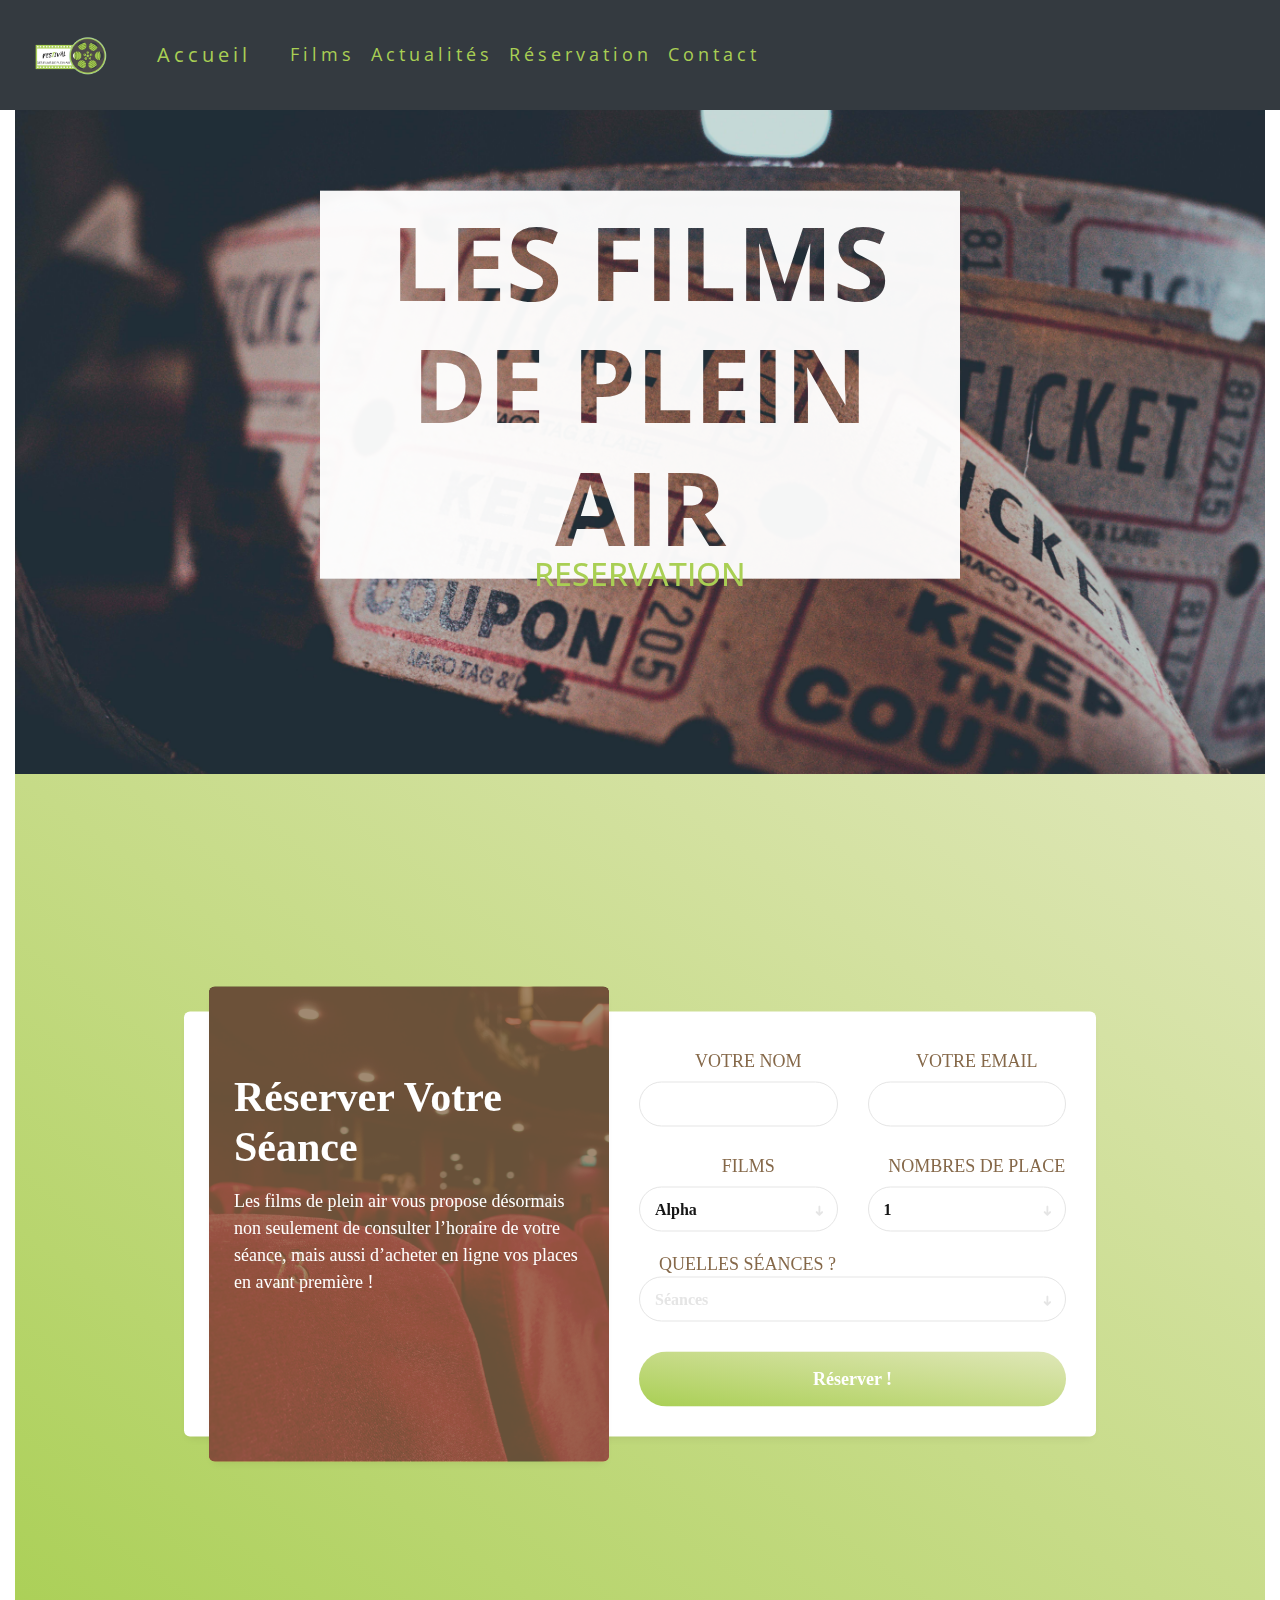
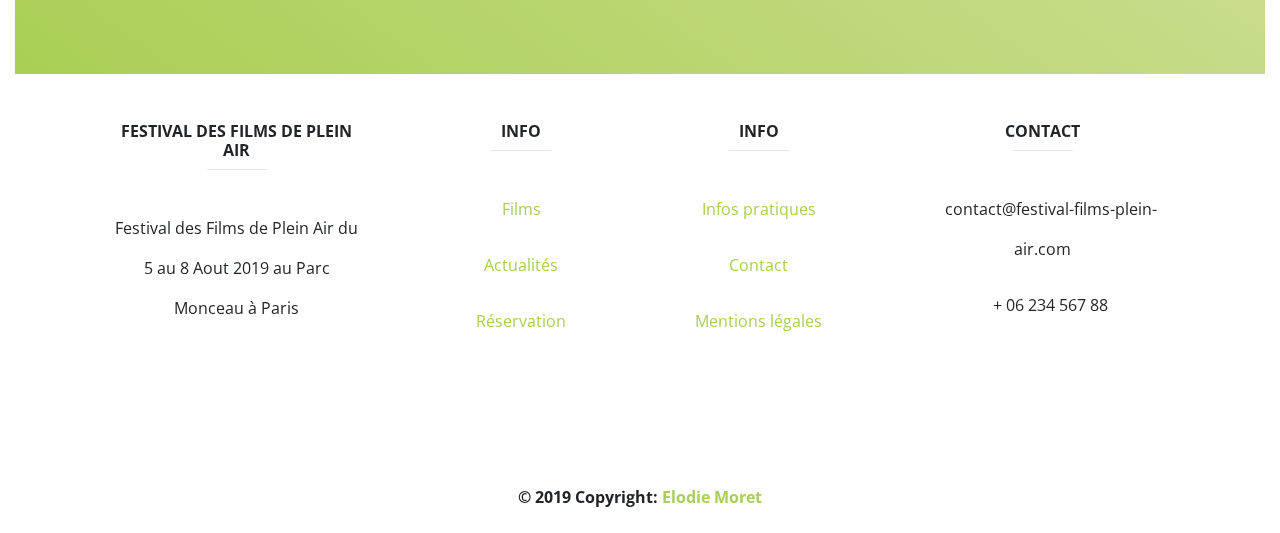
<file: reservation.html>
<!DOCTYPE html>

<html>
   
<head>
<meta charset="utf-8">
<meta http-equiv="X-UA-Compatible" content="IE=edge">
<meta name="viewport" content="width=device-width, initial-scale=1, shrink-to-fit=no">

<!-- META REFERENCEMENT
      ================================================== -->
<meta name="title" content="Le Festival des Films de Plein air">
<meta name="description" content="Du 5 au 8 août venez au Parc Monceau à Paris">
<meta name="keywords" content="festival, film, festival plein air, association, parc monceau, festival paris">
<link href="https://fonts.googleapis.com/css?family=Open+Sans%7CVast+Shadow" rel="stylesheet">
<link rel="stylesheet" type="text/css" href="css/style.css">
<link rel="stylesheet" href="https://stackpath.bootstrapcdn.com/bootstrap/4.1.3/css/bootstrap.min.css" integrity="sha384-MCw98/SFnGE8fJT3GXwEOngsV7Zt27NXFoaoApmYm81iuXoPkFOJwJ8ERdknLPMO" crossorigin="anonymous">
<link rel="stylesheet" href="https://use.fontawesome.com/releases/v5.8.1/css/all.css" integrity="sha384-50oBUHEmvpQ+1lW4y57PTFmhCaXp0ML5d60M1M7uH2+nqUivzIebhndOJK28anvf" crossorigin="anonymous">
<title>Le Festival des Films de Plein Air</title>

<!-- BOOTSTRAP CSS
      ================================================== -->
<link rel="stylesheet" href="https://stackpath.bootstrapcdn.com/bootstrap/4.3.1/css/bootstrap.min.css" integrity="sha384-ggOyR0iXCbMQv3Xipma34MD+dH/1fQ784/j6cY/iJTQUOhcWr7x9JvoRxT2MZw1T" crossorigin="anonymous">
<link href="bootstrap/css/bootstrap.min.css" rel="stylesheet">
<link REL="stylesheet" media="screen" type="text/css" href="css/style.css"/>
</head>
<body>
<div class="container-fluid">

<!-- HEADER
      ================================================== -->
<header class="image-container">
  <nav class="navbar navbar-expand-sm bg-dark navbar-dark fixed-top"> 
    <!-- Brand/logo --> 
    <a class="navbar-brand" href="index.html"> <img src="img/logofestival.png" alt="logo" style="width:80px;"> </a> <a class="navbar-brand" href="index.html">Accueil</a>
    <button class="navbar-toggler" type="button" data-toggle="collapse" data-target="#collapsibleNavbar"> <span class="navbar-toggler-icon"></span> </button>
    <div class="collapse navbar-collapse" id="collapsibleNavbar">
      <ul class="navbar-nav">
        <li class="nav-item"> <a class="nav-link" href="films.html">Films</a> </li>
        <li class="nav-item"> <a class="nav-link" href="actualite.html">Actualités</a> </li>
        <li class="nav-item"> <a class="nav-link" href="reservation.html">Réservation</a> </li>
        <li class="nav-item"> <a class="nav-link" href="contact.html">Contact</a> </li>
      </ul>
      <ul class="nav navbar-nav flex-row justify-content-center flex-nowrap">
        <li class="nav-item"><a class="nav-link" href=""><i class="fab fa-facebook mr-1"></i></a></li>
        <li class="nav-item"><a class="nav-link" href=""><i class="fab fa-twitter"></i></a> </li>
      </ul>
    </div>
    <!-- collapse --> 
  </nav>
  <!-- nav -->
  
  <div class="row" id="row1">
    <div class="col-lg-3"></div>
    <div class="col-lg-6 text-center">
      <h1 class="text">LES FILMS DE PLEIN AIR</h1>
    </div>
    <!-- col lg 6--> 
  </div>
  <!-- row -->
  
  <div class="row" id="row1">
    <div class="col-lg-3"></div>
    <div class="col-lg-6 text-center">
      <h2 style="color: #a9cf54">RESERVATION</h2>
    </div>
    <!-- col lg 6 --> 
  </div>
  <!-- row --> 
</header>
<div id="booking" class="section">
  <div class="section-center">
    <div class="container">
      <div class="row">
        <div class="booking-form">
          <div class="booking-bg">
            <div class="form-header">
              <h2>Réserver votre séance</h2>
              <p>Les films de plein air vous propose désormais non seulement de consulter l’horaire de votre séance, mais aussi d’acheter en ligne vos places en avant première !</p>
            </div>
            <!-- form --> 
          </div>
          <!-- booking -->
          <form>
            <div class="row">
              <div class="col-md-6">
                <div class="form-group"> <span class="form-label">Votre Nom</span>
                  <input type="text" id="name" name="name" class="form-control">
                </div>
                <!-- form --> 
              </div>
              <!-- col -->
              
              <div class="col-md-6">
                <div class="form-group"> <span class="form-label">Votre Email</span>
                  <input type="text" id="email" name="email" class="form-control">
                </div>
                <!-- form --> 
              </div>
              <!-- col --> 
            </div>
            <!-- row -->
            
            <div class="row">
              <div class="col-md-6">
                <div class="form-group"> <span class="form-label">Films</span>
                  <select class="form-control">
                    <option>Alpha</option>
                    <option>Aquaman</option>
                    <option>Green Bock</option>
                    <option>Hollywood</option>
                    <option>Inoubliable</option>
                    <option>La douyleur</option>
                    <option>Shallow</option>
                    <option>Sunset</option>
                  </select>
                  <!-- select --> 
                  <span class="select-arrow"></span> </div>
                <!-- form --> 
              </div>
              <!-- col -->
              
              <div class="col-md-6">
                <div class="form-group"> <span class="form-label">Nombres de place</span>
                  <select class="form-control">
                    <option>1</option>
                    <option>2</option>
                    <option>3</option>
                    <option>4</option>
                    <option>5</option>
                    <option>6</option>
                    <option>7</option>
                    <option>8</option>
                    <option>9</option>
                    <option>10</option>
                  </select>
                  <!-- select --> 
                  <span class="select-arrow"></span> </div>
                <!-- form --> 
              </div>
              <!-- col --> 
            </div>
            <!-- row -->
            
            <div class="form-group"> <span class="form-label">Quelles séances ?</span>
              <select class="form-control" required>
                <option value="" selected hidden>Séances</option>
                <option>Le 5 Aout à 20H00</option>
                <option>Le 5 Aout à 22H00</option>
                <option>Le 6 Aout à 20H00</option>
                <option>Le 6 Aout à 22H00</option>
                <option>Le 7 Aout à 20H00</option>
                <option>Le 7 Aout à 22H00</option>
                <option>Le 8 Aout à 20H00</option>
                <option>Le 8 Aout à 22H00</option>
              </select>
              <!-- select --> 
              <span class="select-arrow"></span> </div>
            <!-- form -->
            <div class="form-btn">
              <button class="submit-btn">Réserver !</button>
            </div>
            <!-- form -->
          </form>
          <!-- form --> 
        </div>
        <!-- booking --> 
      </div>
      <!-- row --> 
    </div>
    <!-- container --> 
  </div>
  <!-- section center --> 
</div>
<!-- section --> 

<!-- FOOTER
      ================================================== -->

<footer class="page-footer font-small unique-color-dark">
<!-- Footer Links -->
<div class="container text-center text-md-left mt-5"> 
  
  <!-- Grid row -->
  <div class="row mt-3"> 
    
    <!-- Grid column -->
    <div class="col-md-3 col-lg-4 col-xl-3 mx-auto mb-4"> 
      
      <!-- Content -->
      <h6 class="text-uppercase font-weight-bold">Festival des Films de Plein Air</h6>
      <hr class="deep-purple accent-2 mb-4 mt-0 d-inline-block mx-auto" style="width: 60px;">
      <p>Festival des Films de Plein Air du 5 au 8 Aout 2019 au Parc Monceau à Paris</p>
    </div>
    <!-- Grid column --> 
    
    <!-- Grid column -->
    <div class="col-md-2 col-lg-2 col-xl-2 mx-auto mb-4"> 
      
      <!-- Links -->
      <h6 class="text-uppercase font-weight-bold">Info</h6>
      <hr class="deep-purple accent-2 mb-4 mt-0 d-inline-block mx-auto" style="width: 60px;">
      <p> <a class="linkfooter" style="color: #a9cf54" href="films.html">Films</a> </p>
      <p> <a class="linkfooter" style="color: #a9cf54" href="actualite.html">Actualités</a> </p>
      <p> <a class="linkfooter" style="color: #a9cf54" href="reservation.html">Réservation</a> </p>
    </div>
    <!-- Grid column --> 
    
    <!-- Grid column -->
    <div class="col-md-3 col-lg-2 col-xl-2 mx-auto mb-4"> 
      
      <!-- Links -->
      <h6 class="text-uppercase font-weight-bold">Info</h6>
      <hr class="deep-purple accent-2 mb-4 mt-0 d-inline-block mx-auto" style="width: 60px;">
      <p> <a class="linkfooter" style="color: #a9cf54" href="infopratiques.html">Infos pratiques</a> </p>
      <p> <a class="linkfooter" style="color: #a9cf54" href="contact.html">Contact</a> </p>
      <p> <a class="linkfooter" style="color: #a9cf54" href="mentionlegales.html">Mentions légales</a> </p>
    </div>
    <!-- Grid column --> 
    
    <!-- Grid column -->
    <div class="col-md-4 col-lg-3 col-xl-3 mx-auto mb-md-0 mb-4"> 
      
      <!-- Links -->
      <h6 class="text-uppercase font-weight-bold">Contact</h6>
      <hr class="deep-purple accent-2 mb-4 mt-0 d-inline-block mx-auto" style="width: 60px;">
      <p> <i class="fas fa-envelope mr-3"></i> contact@festival-films-plein-air.com</p>
      <p> <i class="fas fa-phone mr-3"></i> + 06 234 567 88</p>
      <p> 
    </div>
    <!-- Grid column --> 
  </div>
  <!-- Grid row --> 
</div>
<!-- Footer Links -->

<footer class="page-footer font-small special-color-dark pt-4"> 
  <!-- Footer Elements -->
  <div class="container"> 
    <!-- Social buttons -->
    <ul class="list-unstyled list-inline text-center" style="font-size: 30px;">
      <li class="list-inline-item"> <a class="btn-floating btn-fb mx-1"> <i class="fab fa-facebook-f"> </i> </a> </li>
      <li class="list-inline-item"> <a class="btn-floating btn-tw mx-1"> <i class="fab fa-twitter"> </i> </a> </li>
      <li class="list-inline-item"> <a class="btn-floating btn-gplus mx-1"> <i class="fab fa-google-plus-g"> </i> </a> </li>
      <li class="list-inline-item"> <a class="btn-floating btn-li mx-1"> <i class="fab fa-linkedin-in"> </i> </a> </li>
      <li class="list-inline-item"> <a class="btn-floating btn-dribbble mx-1"> <i class="fab fa-dribbble"> </i> </a> </li>
    </ul>
    <!-- ul --> 
  </div>
  <!-- container --> 
  
  <!-- Copyright -->
  <div class="footer-copyright text-center py-3"><strong>© 2019 Copyright:</strong> <a class="linkfooter" style="color: #a9cf54" href="#"> <strong>Elodie Moret</strong></a> </div>
  <!-- footercopy --> 
</footer>
<!-- Footer --> 

<!-- jQuery first, then Popper.js, then Bootstrap JS --> 
<script src="https://code.jquery.com/jquery-3.3.1.slim.min.js" integrity="sha384-q8i/X+965DzO0rT7abK41JStQIAqVgRVzpbzo5smXKp4YfRvH+8abtTE1Pi6jizo" crossorigin="anonymous"></script> 
<script src="https://cdnjs.cloudflare.com/ajax/libs/popper.js/1.14.7/umd/popper.min.js" integrity="sha384-UO2eT0CpHqdSJQ6hJty5KVphtPhzWj9WO1clHTMGa3JDZwrnQq4sF86dIHNDz0W1" crossorigin="anonymous"></script> 
<script src="https://stackpath.bootstrapcdn.com/bootstrap/4.3.1/js/bootstrap.min.js" integrity="sha384-JjSmVgyd0p3pXB1rRibZUAYoIIy6OrQ6VrjIEaFf/nJGzIxFDsf4x0xIM+B07jRM" crossorigin="anonymous"></script>
</body>
</html>
</file>
<file: css/style.css>
body { 
    font-family: 'Open Sans', sans-serif;
    background-color: white;
    padding-top: 10px;
}

[class*="col-"], footer {
  border-radius: 6px;
  line-height: 40px;
  text-align: center;
}

.container-fluid {
  padding-right: 15px;
  padding-left: 15px;
  margin-right: auto;
  margin-left: auto;
}



/* HEADER */

.col-lg-offset-6 {
  margin-top: 30px;
}

#row1 {
  padding-top: 250px;
}

#row1 h2 {
  color: white;
  margin-top: 20px;
}


#row2 {
  padding-top: 250px;
}

#row2 h2 {
  color: #a9cf54;
  margin-top: 20px;
}

header {
  height: 740px;
  align-items: center;
  background: url('img/cinema03.jpg') fixed center no-repeat;
  background-size: cover;
}

header h1{
  font-size: 80px;
  color: white;
}

header p {
  font-size: 20px;
  color: white;
}

.navbar {
  position: top;
  margin-bottom: 0;
  z-index: 9999;
  border: 0;
  font-size: 18px;
  line-height: 1.42857143;
  letter-spacing: 4px;
  border-radius: 0;
  padding-top: 0 !important;
  padding-bottom: 0 !important;
}

.navbar li a,
.navbar .navbar-brand {
  color: #a9cf54 !important;
  padding: 15px;
}

.navbar-nav li a:hover,
.navbar-nav li.active a {
  background-color: #ffffff !important;
  color: #000000 !important;
}

.navbar-default .navbar-toggle {
  border-color: transparent;
  color: #fff;
}

#brand {
  margin-left: 400px;
}

.image-container {
  background-image: url("img/cinema03.jpg");
  background-size: cover;
  position: relative;
}

.text {
  background-color: #FFFFFFF4;
  color: black;
  font-size: 8vw; 
  font-weight: bold;
  margin-top: 100px;
  padding: 10px;
  width: 100%;
  text-align: center;
  position: absolute;
  top: 50%;
  left: 50%;
  transform: translate(-50%, -50%);
  mix-blend-mode: screen;
}

.btn-light {
  margin-top: 20px;
  font-size: 18px;
}

.btn-light:hover {
    background-color: #A9CF54 !important;
    font-size: 18px;

}


/*SECTION 1 FILMS*/

.btn-primary {
  background-color: #000000;
  color:#FFF;
  border-color: #a9cf54;
    font-size: 18px;

}

.btn-primary:hover, .btn-primary:focus, .btn-primary:active, .btn-primary.active, .open .dropdown-toggle.btn-primary {
  background-color: #000000;  
  color:#FFF;
  border-color: #a9cf54;
}

#films {
  margin-top: 20px;
}

.caption {
  font-size: 18px;
}



/*SECTION 2 FORMULAIRE RESERVATION*/


.section {
  position: relative;
  height: 100vh;
}

.section .section-center {
  position: absolute;
  top: 50%;
  left: 0;
  right: 0;
  -webkit-transform: translateY(-50%);
  transform: translateY(-50%);
}

#booking {
  font-family: 'Alice', serif;
  background-image: linear-gradient(to right top, #a9cf54, #b8d56e, #c6db87, #d3e1a0, #dfe7b9);
	padding: 20px;
}

.booking-form {
  position: relative;
  max-width: 912px;
  width: 100%;
  margin: auto;
  background: #fff;
  border-radius: 6px;
  -webkit-box-shadow: 0px 5px 10px -5px rgba(0, 0, 0, 0.1);
  box-shadow: 0px 5px 10px -5px rgba(0, 0, 0, 0.1);
}

.booking-form .booking-bg {
  position: absolute;
  left: 25px;
  top: -25px;
  bottom: -25px;
  width: 400px;
  background-image: url('img/image05.jpg');
  background-size: cover;
  background-position: center;
  padding: 25px;
  border-radius: 6px;
  -webkit-box-shadow: 0px 5px 10px -5px rgba(0, 0, 0, 0.1);
  box-shadow: 0px 5px 10px -5px rgba(0, 0, 0, 0.1);
  overflow: hidden;
}

.booking-form .booking-bg::before {
  content: '';
  position: absolute;
  left: 0;
  right: 0;
  bottom: 0;
  top: 0;
  background: rgba(133, 104, 73, 0.78);
}

.booking-form>form {
  margin-left: 425px;
  padding: 30px;
}

.booking-form .form-header {
  margin-bottom: 30px;
  margin-top: 60px;
  position: relative;
  z-index: 20;
}

.booking-form .form-header h2 {
  font-family: 'Playfair Display', serif;
  margin-top: 0;
  margin-bottom: 15px;
  font-weight: 900;
  color: #fff;
  font-size: 42px;
  text-transform: capitalize;
}

.booking-form .form-header p {
  color: #fff;
  font-size: 18px;
}

.booking-form .form-group {
  position: relative;
  margin-bottom: 20px;
}

.booking-form .form-control {
  background-color: #fff;
  height: 45px;
  padding: 0px 15px;
  color: #151515;
  border: 1px solid #e5e5e5;
  font-size: 16px;
  font-weight: 700;
  -webkit-box-shadow: none;
  box-shadow: none;
  border-radius: 40px;
  -webkit-transition: 0.2s all;
  transition: 0.2s all;
}

.booking-form .form-control::-webkit-input-placeholder {
  color: #e5e5e5;
}

.booking-form .form-control:-ms-input-placeholder {
  color: #e5e5e5;
}

.booking-form .form-control::placeholder {
  color: #e5e5e5;
}

.booking-form .form-control:focus {
  background: #f8f8f8;
}

.booking-form input[type="date"].form-control:invalid {
  color: #e5e5e5;
}

.booking-form select.form-control {
  -webkit-appearance: none;
  -moz-appearance: none;
  appearance: none;
}

.booking-form select.form-control:invalid {
  color: #e5e5e5;
}

.booking-form select.form-control option {
  color: #151515;
}

.booking-form select.form-control+.select-arrow {
  position: absolute;
  right: 3px;
  bottom: 5px;
  width: 32px;
  line-height: 32px;
  height: 32px;
  text-align: center;
  pointer-events: none;
  color: #e5e5e5;
  font-size: 14px;
}

.booking-form select.form-control+.select-arrow:after {
  content: '\279C';
  display: block;
  -webkit-transform: rotate(90deg);
  transform: rotate(90deg);
}

.booking-form .form-label {
  color: #856849;
  text-transform: uppercase;
  line-height: 24px;
  height: 24px;
  font-size: 18px;
  font-weight: 400;
  margin-left: 20px;
}

.booking-form .form-btn {
  margin-top: 30px;
}

.booking-form .submit-btn {
  display: block;
  width: 100%;
  color: #fff;
  background-image: linear-gradient(to right top, #a9cf54, #b8d56e, #c6db87, #d3e1a0, #dfe7b9);
  font-weight: 700;
  font-size: 18px;
  border: none;
  border-radius: 40px;
  height: 55px;
  -webkit-transition: 0.2s all;
  transition: 0.2s all;
}

.booking-form .submit-btn:hover,
.booking-form .submit-btn:focus {
  background-color: rgba(133, 104, 73, 1);
}

@media only screen and (max-width: 768px) {
  .booking-form .booking-bg {
    position: relative;
    left: 0;
    right: 0;
    bottom: 0;
    top: -15px;
    width: 95%;
    margin: auto;
  }
  .booking-form>form {
    margin-left: 0px;
  }
}


/*SECTION 3 ACTUALITÉS*/

#actualites{
	padding: 20px;
}


#actualites p {
  text-align: justify;
  text-align: center;
}

#actualites img {
	padding-right: 30px;
	width: 100%;
}

#actualites .col-lg-4 {
  text-align: justify;
  text-align: center;
  border: 1px solid #a9cf54;
  border-radius: 3px;
  line-height: 40px;
  text-align: center;
  margin-top: 20px;
  padding-top: 20px;
  padding-left: 50px;
}

.py-4 {
background-color: white;
}

.py-4 h2, h3 {
  color: black;
}




/*SECTION 4 TEAM*/

.column {
  float: left;
  width: 33.3%;
  margin-bottom: 16px;
  padding: 0 8px;
}

@media screen and (max-width: 650px) {
  .column {
    width: 100%;
    display: block;
  }
}

.card {
  box-shadow: 0 4px 8px 0 rgba(0, 0, 0, 0.2);
  background-color: transparent;
  align-items: center;
}

.container {
  padding: 0 16px;
}

.container::after, .row::after {
  content: "";
  clear: both;
  display: table;
}

.title {
  color: grey;
}

.button {
  border: none;
  outline: 0;
  display: inline-block;
  padding: 8px;
  color: white;
  background-color: #000;
  text-align: center;
  cursor: pointer;
  width: 100%;
  font-size: 18px;

}

.button:hover {
  background-color: #ffffff;
}


  /*SECTION 5 PARTENAIRE CONTACT*/

.py-5 {
background-image: linear-gradient(to right top, #a9cf54, #b8d56e, #c6db87, #d3e1a0, #dfe7b9);
	margin-bottom: 20px;
}

#logopartenaire {
  margin-top: 50px;"
}

#contact #contact1 #team {
  padding-left: 50px;
  padding-right: 50px;
}

@media (max-width: 768px) {

  .display-2 {
    font-size: 3.6rem;
  }
  
  .display-4 {
    font-size: 2.2rem;
  }
  
  h4 {
    font-size: 1rem;
  }
  
  .btn {
    width: 100%;
  }
  
}

@media (max-width: 575px) {

  .display-2 {
    font-size: 2.4rem;
  }
  
  .display-4 {
    font-size: 1.6rem;
  }
  
  h4 {
    font-size: 1rem;
  }
  
  .btn {
    width: 100%;
  }


  /*SECTION FOOTER*/
.linkfooter a { 
  color: #a9cf54 !important;; 
  } /* CSS link color  */


.linkfooter p :hover {
  color: #acd1a1 !important;; 
  } /* CSS link hover */

.deep-purple accent-2 {
  width: 60px;
}

.llist-unstyled list-inline {
  font-size: 30px;
}
</file>
